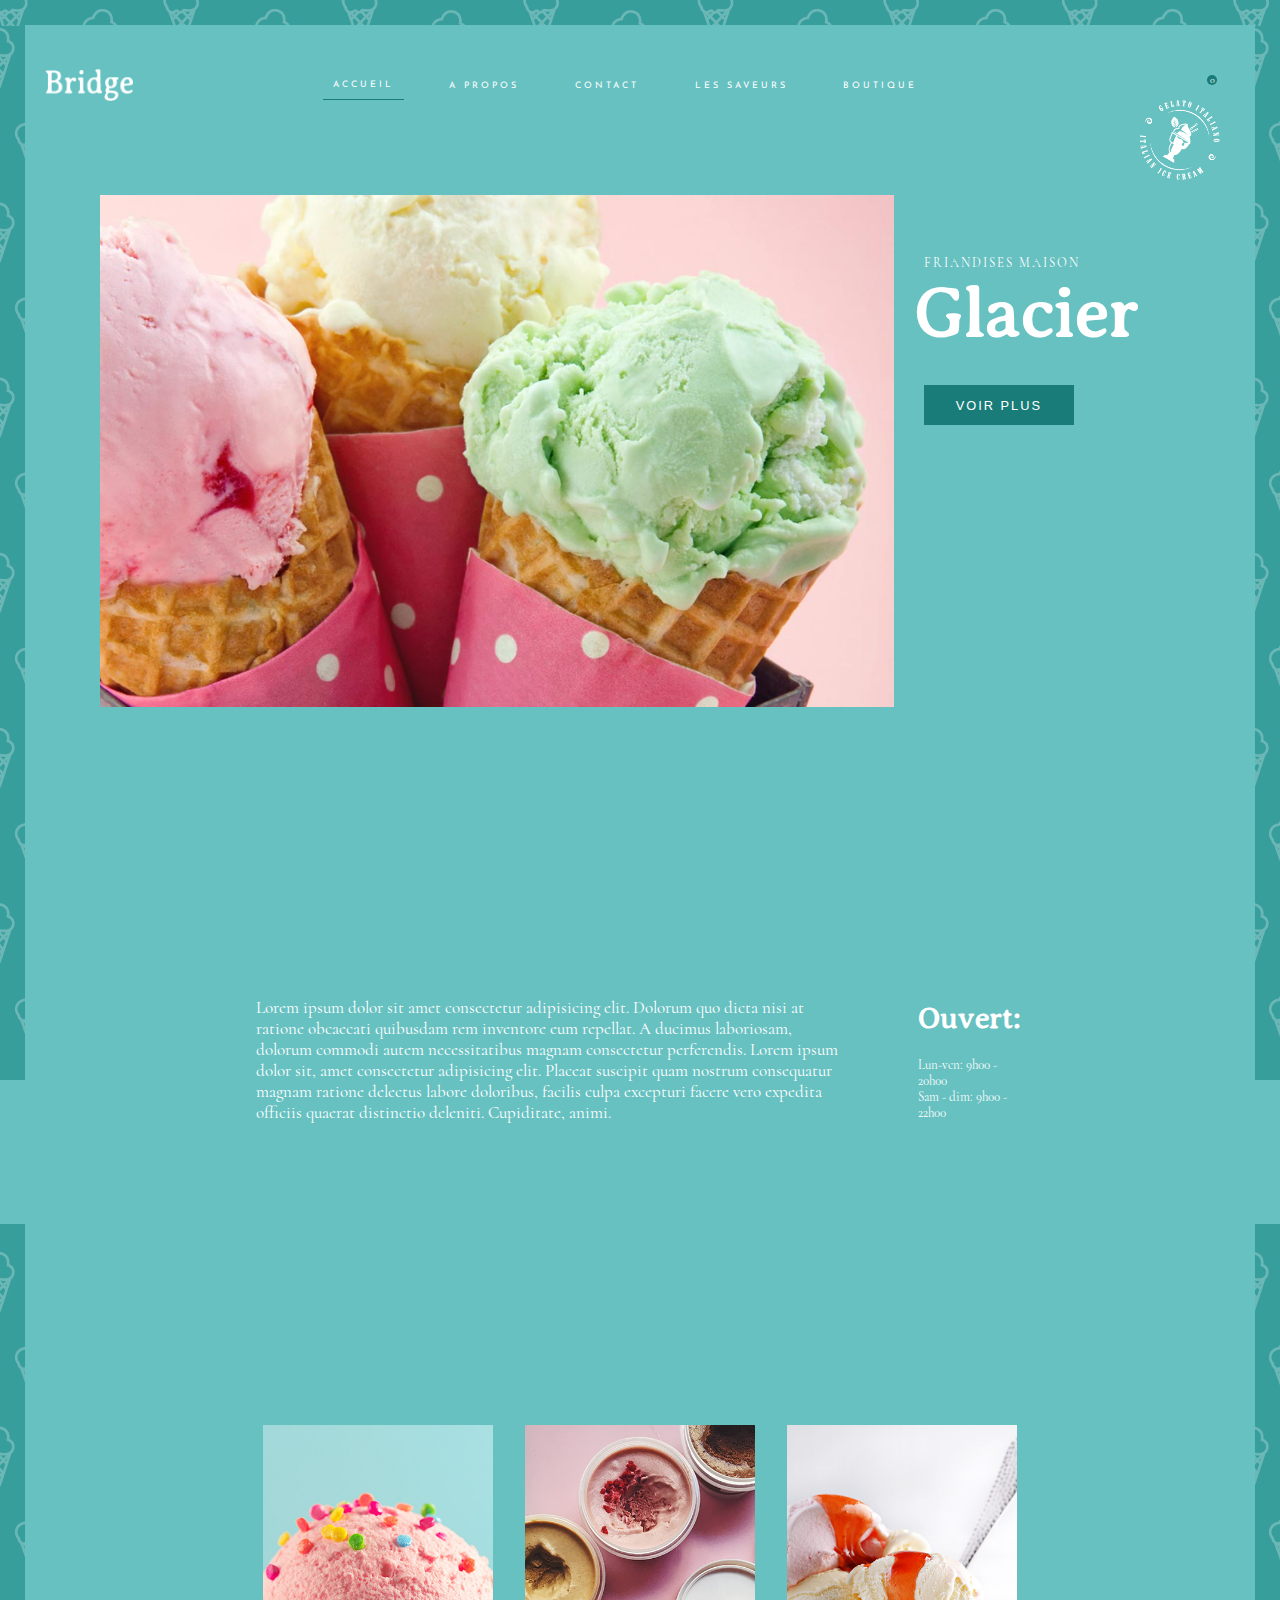
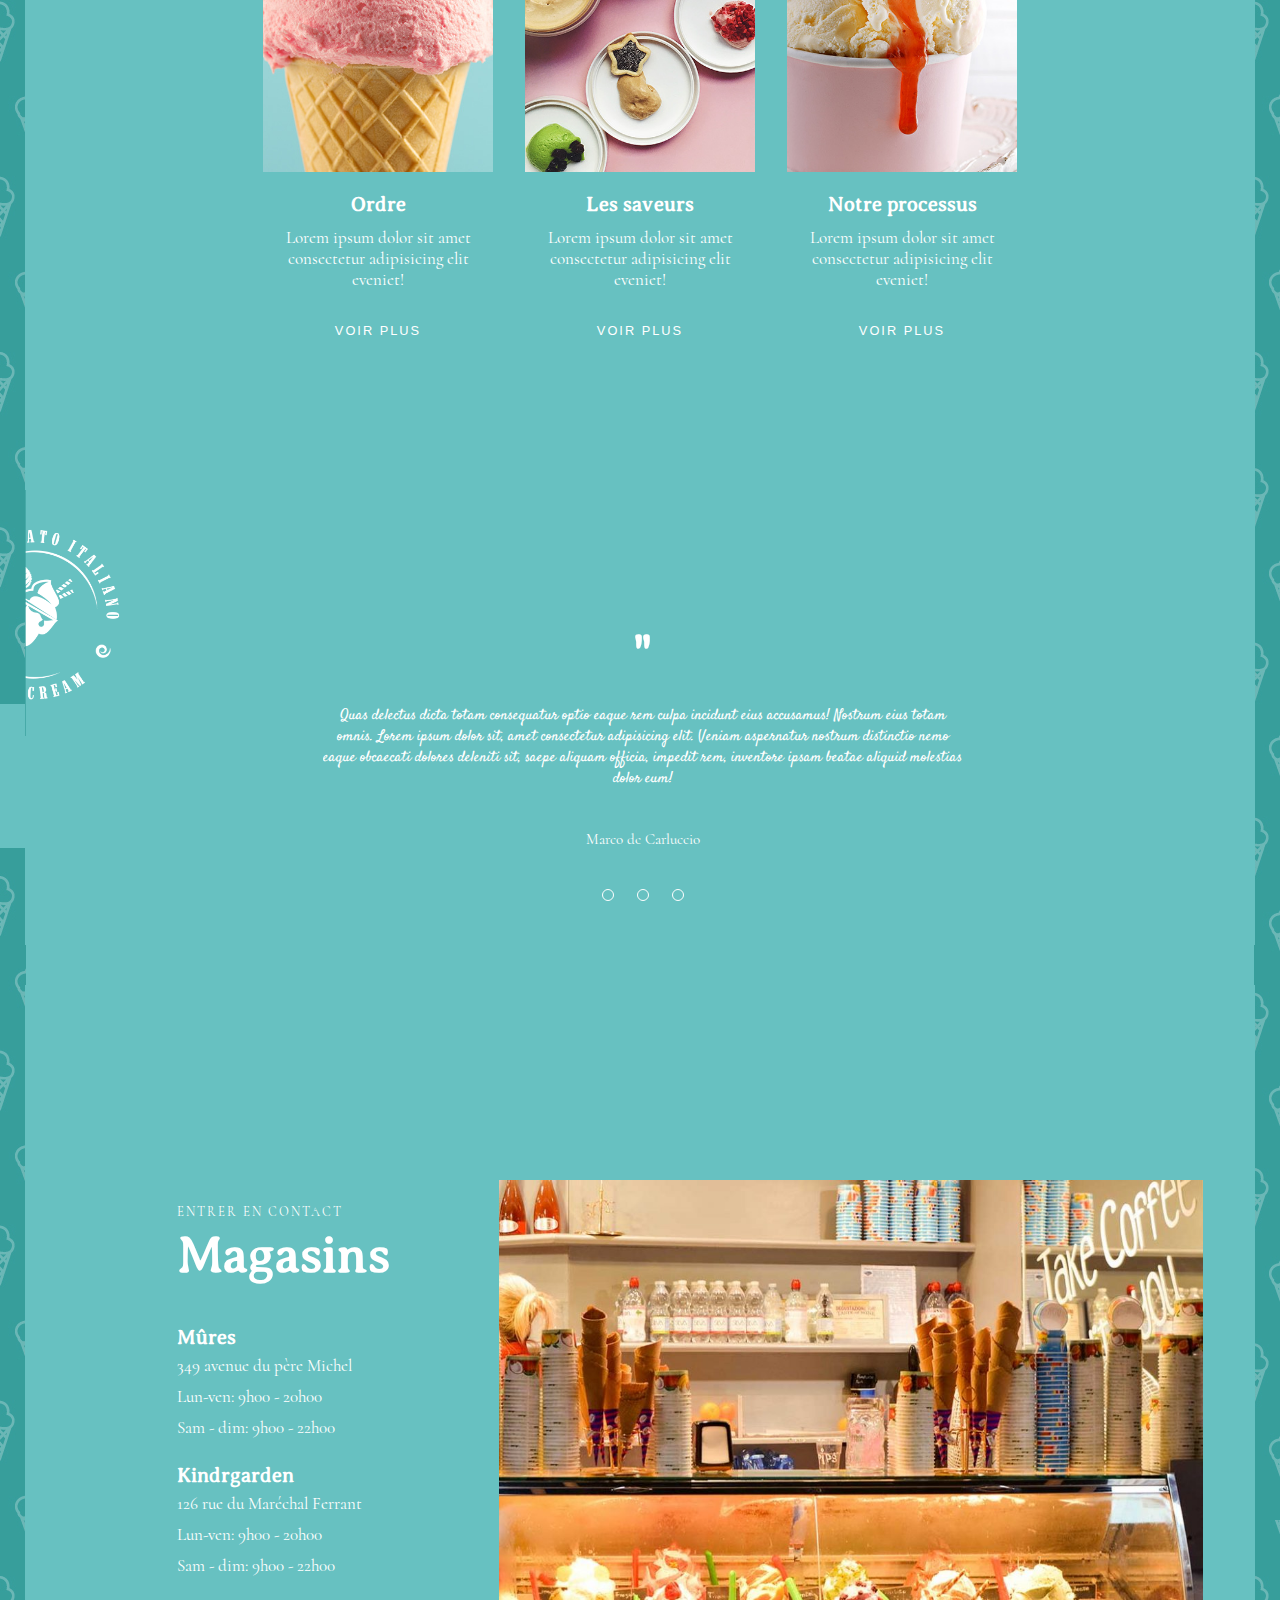
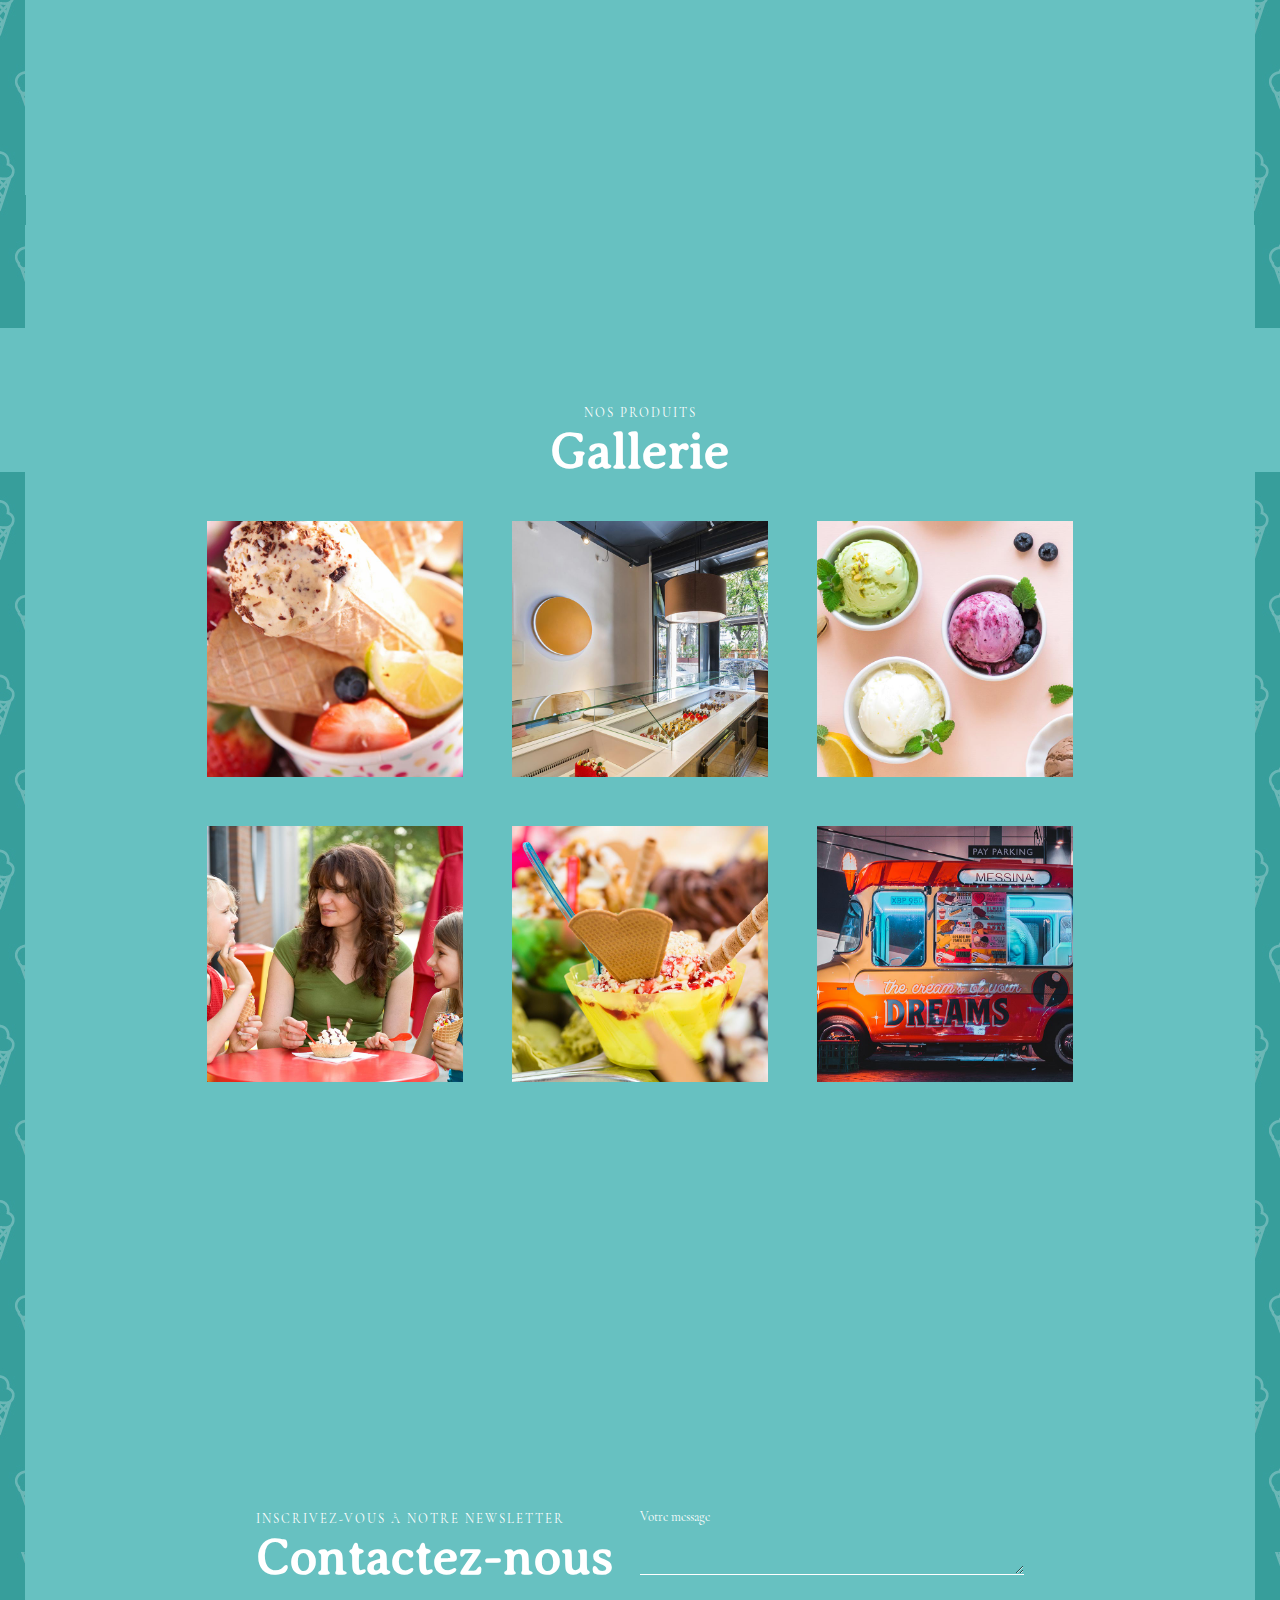
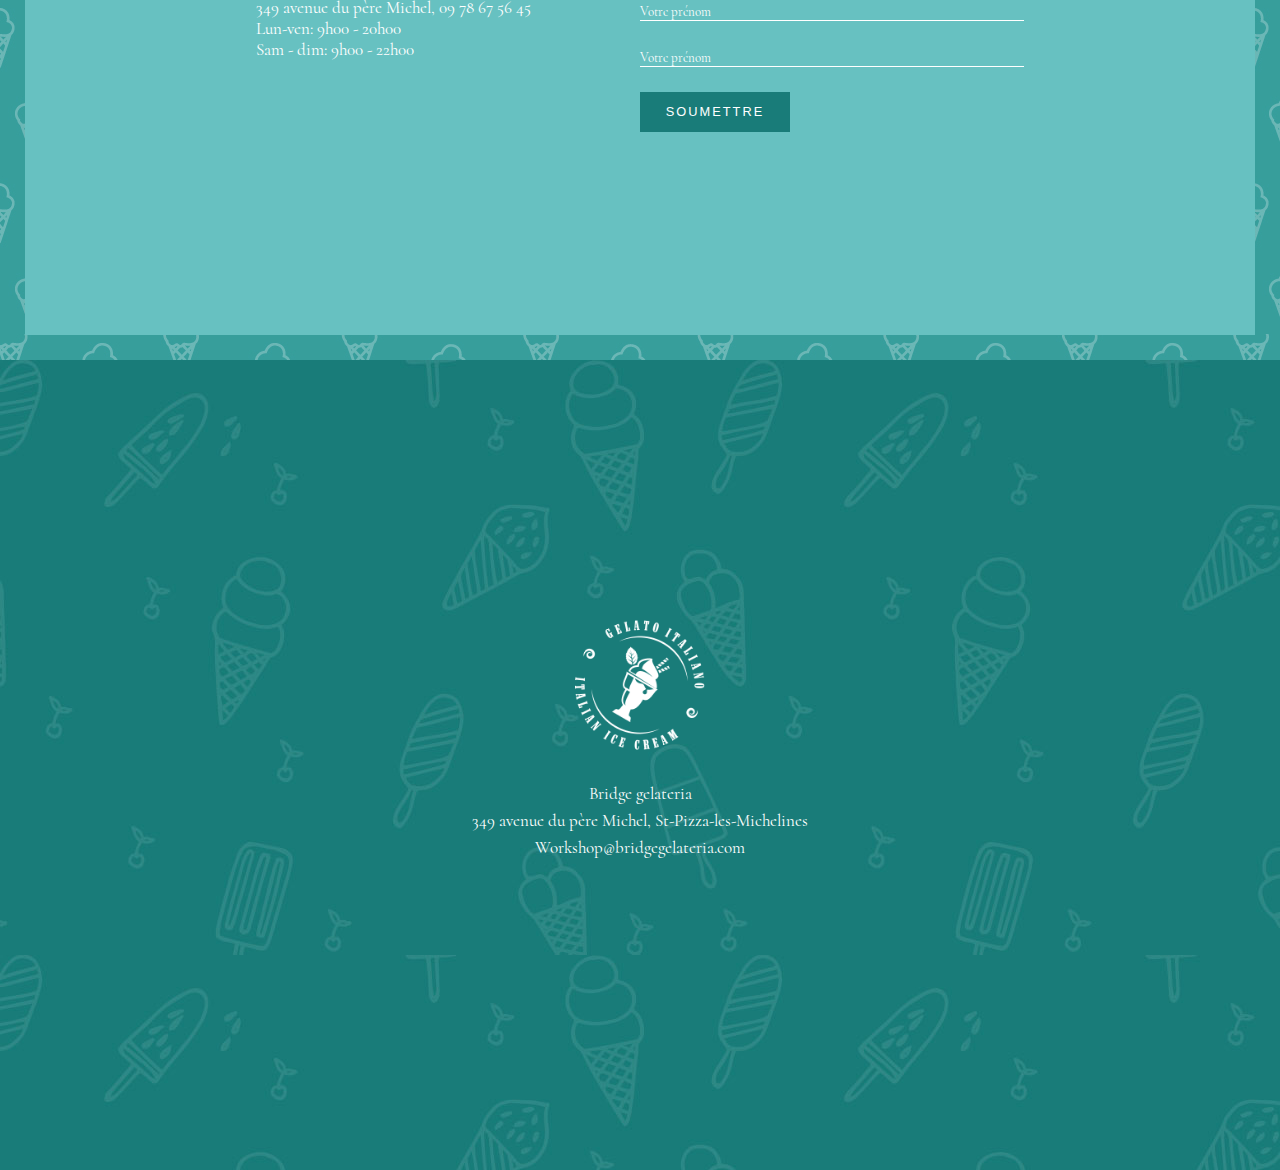
<file: IceCream e-commerce - HTML:CSS/index.html>
<!DOCTYPE html>
<html lang="en">
<head>
    <meta charset="UTF-8">
    <meta http-equiv="X-UA-Compatible" content="IE=edge">
    <meta name="viewport" content="width=device-width, initial-scale=1.0">
    <link rel="stylesheet" href="style.css">
    <link rel="stylesheet" href="https://cdnjs.cloudflare.com/ajax/libs/font-awesome/6.0.0-beta2/css/all.min.css" integrity="sha512-YWzhKL2whUzgiheMoBFwW8CKV4qpHQAEuvilg9FAn5VJUDwKZZxkJNuGM4XkWuk94WCrrwslk8yWNGmY1EduTA==" crossorigin="anonymous" referrerpolicy="no-referrer" />
    <title>Glacier - Accueil</title>
</head>
<body>
    <div class="container">


<!--================================ HEADER ====================================-->

        <section class="head" class="navigation">
            <nav class="firstNav soustitre">
                <img src="./images/logo.png" alt="logo">
                <ul class="mainnav">
                    <li ><a href="./index.html" class="currentLink">Accueil</a></li>
                    <li><a href="./apropos.html">A propos</a></li>
                    <li><a href="./contact.html">Contact</a></li>
                    <li><a href="./saveurs.html">Les saveurs</a></li>
                    <li><a href="./boutique.html">Boutique</a></li>
                </ul>
                <ul class="reseaux">
                    <li><a href="#"><i class="fab fa-facebook-f"></i></a></li>
                    <li><a href="#"><i class="fab fa-instagram"></i></a></li>
                    <li><a href="#"><i class="fab fa-twitter"></i></a></li>
                    <li><i class="fas fa-shopping-bag"></i></li>
                    <li><p class="zéro">0</p></li>
                </ul>
            </nav>
            <div class="mainheader" id="header">
                <img src="./images/slider-image-.jpg" alt="glaces slider 1" class="imgheader">
                <div class="sidetext">
                    <p class="soustitre">friandises maison</p>
                    <h1>Glacier</h1>
                    <form action="">
                        <input type="button" id="voirplus" name="voirplus" value="voir plus" class="soustitre">
                    </form>
                </div>
                <img src="./images/sidearea-image.png" alt="glace" class="side">
            </div>
        </section>

<!--================================ HORAIRES ====================================-->

        <section class="horaires">
            <div class="contenthoraires">
                <p>Lorem ipsum dolor sit amet consectetur adipisicing elit. Dolorum quo dicta nisi at ratione obcaecati quibusdam rem inventore eum repellat. A ducimus laboriosam, dolorum commodi autem necessitatibus magnam consectetur perferendis. Lorem ipsum dolor sit, amet consectetur adipisicing elit. Placeat suscipit quam nostrum consequatur magnam ratione delectus labore doloribus, facilis culpa excepturi facere vero expedita officiis quaerat distinctio deleniti. Cupiditate, animi.</p>
                <div class="ouvert">
                    <h3>Ouvert:</h3>
                    <p>Lun-ven: 9h00 - 20h00</p>
                    <p>Sam - dim: 9h00 - 22h00</p>
                </div>
            </div>
        </section>

<!--================================ CARTE ====================================-->

        <section class="carte">

            <section class="unservice">
                <img src="./images/home-image-1.jpg" alt="cornet">
                <h4>Ordre</h4>
                <p>Lorem ipsum dolor sit amet consectetur adipisicing elit eveniet!</p>
                <form action="">
                    <input type="button" id="seemore" name="seemore" class="soustitre" value="voir plus">
                </form>
            </section>

            <section class="unservice">
                <img src="./images/home-image-2.jpg" alt="home2">
                <h4>Les saveurs</h4>
                <p>Lorem ipsum dolor sit amet consectetur adipisicing elit eveniet!</p>
                <form action="">
                    <input type="button" id="seemore" name="seemore" value="voir plus" class="soustitre">
                </form>
            </section>

            <section class="unservice">
                <img src="./images/home-image-3.jpg" alt="home3">
                <h4>Notre processus</h4>
                <p>Lorem ipsum dolor sit amet consectetur adipisicing elit eveniet!</p>
                <form action="">
                    <input type="button" id="seemore" name="seemore" class="soustitre" value="voir plus">
                </form>
            </section>
        </section>

<!--================================ QUOTE ====================================-->


        <section class="quote">
            <img src="./images/testimonials-background-image.png" alt="">


            <section >

                <ul class="carousel">

                    <li class="carouselitem" id="slide1"> 
                        <div class="slide">
                            <h2>"</h2>
                            <div class="quotetext">
                                <p class="quotin">Quas delectus dicta totam consequatur optio eaque rem culpa incidunt eius accusamus! Nostrum eius totam omnis. Lorem ipsum dolor sit, amet consectetur adipisicing elit. Veniam aspernatur nostrum distinctio nemo eaque obcaecati dolores deleniti sit, saepe aliquam officia, impedit rem, inventore ipsam beatae aliquid molestias dolor eum!</p>
                                <p>Marco de Carluccio</p>
                            </div>
                        </div>
                    </li>
                    <li class="carouselitem" id="slide2">
                        <div class="slide">
                            <h2>"</h2>
                            <div class="quotetext">
                                <p class="quotin">Quas delectus dicta totam consequatur optio eaque rem culpa incidunt eius accusamus! Nostrum eius totam omnis. Lorem ipsum dolor sit, amet consectetur adipisicing elit. Veniam aspernatur nostrum distinctio nemo eaque obcaecati dolores deleniti sit, saepe aliquam officia, impedit rem, inventore ipsam beatae aliquid molestias dolor eum!</p>
                                <p>Lily Rose</p>
                            </div>
                        </div>
                    </li>
                    <li class="carouselitem" id="slide3">
                        <div class="slide">
                            <h2>"</h2>
                            <div class="quotetext">
                                <p class="quotin">Lorem ipsum dolor sit amet consectetur adipisicing elit. Fugiat aut corporis ullam necessitatibus neque. Rem pariatur laboriosam iure consequuntur est aliquid porro molestiae accusantium explicabo deleniti, quas odio fugiat perferendis?</p>
                                <p>Mamie Mado</p>
                            </div>
                        </div>
                    </li>

                </ul>

            </section>

            <nav>
                <ul>
                    <li><a href="#slide1"></a></li>
                    <li><a href="#slide2"></a></li>
                    <li><a href="#slide3"></a></li>
                </ul>
            </nav>
                
            
        </section>

<!--================================ MAGASINS ====================================-->


        <section class="stores">
            <div class="storeswidth">
            <div>
                <div>
                    <p class="soustitre">entrer en contact</p>
                    <h2>Magasins</h2>
                </div>
                <div>
                    <h4>Mûres</h4>
                    <p>349 avenue du père Michel</p>
                    <p>Lun-ven: 9h00 - 20h00</p>
                    <p>Sam - dim: 9h00 - 22h00</p>
                </div>
                <div>
                    <h4>Kindrgarden</h4>
                    <p>126 rue du Maréchal Ferrant</p>
                    <p>Lun-ven: 9h00 - 20h00</p>
                    <p>Sam - dim: 9h00 - 22h00</p>
                </div>
            </div>
            <img src="./images/home-image-4.jpg" alt="magasin">
        </div>
        </section>

<!--================================ GALLERIE ====================================-->


        <section class="gallerie">
            <div class="titres">
                <p class="soustitre">Nos produits</p>
                <h2>Gallerie</h2>
            </div>
            <div class="gridgallery">
                <img src="./images/instagram-7-1.jpg" alt="insta7" class="fuck">
                <img src="./images/instagram-6-1.jpg" alt="insta6">
                <img src="./images/instagram-4-1.jpg" alt="insta4">
                <img src="./images/instagram-3-1.jpg" alt="insta3">
                <img src="./images/instagram-2-1.jpg" alt="insta2">
                <img src="./images/instagram-1-1.jpg" alt="insta1">
            </div>
        </section>

<!--================================CONTACT ====================================-->

        <section class="contact">
            <div>
                <p class="soustitre">inscrivez-vous à notre newsletter</p>
                <h2>Contactez-nous</h2>
                <p>349 avenue du père Michel, 09 78 67 56 45</p>
                <p>Lun-ven: 9h00 - 20h00</p>
                <p>Sam - dim: 9h00 - 22h00</p>
                <nav>
                    <ul class="reseaux">
                        <li><a href="#"><i class="fab fa-facebook-f"></i></a></li>
                        <li><a href="#"><i class="fab fa-instagram"></i></a></li>
                        <li><a href="#"><i class="fab fa-twitter"></i></a></li>
                    </ul>
                </nav>
            </div>
            <form method="POST">
                    <label for="message">Votre message</label>
                    <textarea name="message" id="message" cols="10" rows="2" value=></textarea>
                <div>
                    <label for="prenom">Votre prénom</label>
                    <input type="text" name="prenom" name="prenom" value="">
                </div>
                <div>
                    <label for="mail">Votre prénom</label>
                    <input type="email" name="mail" name="mail" value="">
                </div>
                <input type="submit" name="soumettre" id="soumettre" value="soumettre" class="soustitre">
            </form>
        </section>


    </div>

<!--================================ FOOTER ====================================-->

    <footer>
        <img src="./images/sidearea-image.png" alt="glace">
        <div>
            <p>Bridge gelateria</p>
            <p>349 avenue du père Michel, St-Pizza-les-Michelines</p>
            <p>Workshop@bridgegelateria.com</p>
        </div>
        <nav>
            <ul class="reseaux">
            <li><a href="#"><i class="fab fa-facebook-f"></i></a></li>
            <li><a href="#"><i class="fab fa-instagram"></i></a></li>
            <li><a href="#"><i class="fab fa-twitter"></i></a></li>
            </ul>
        </nav>
    </footer>
</body>
</html>
</file>
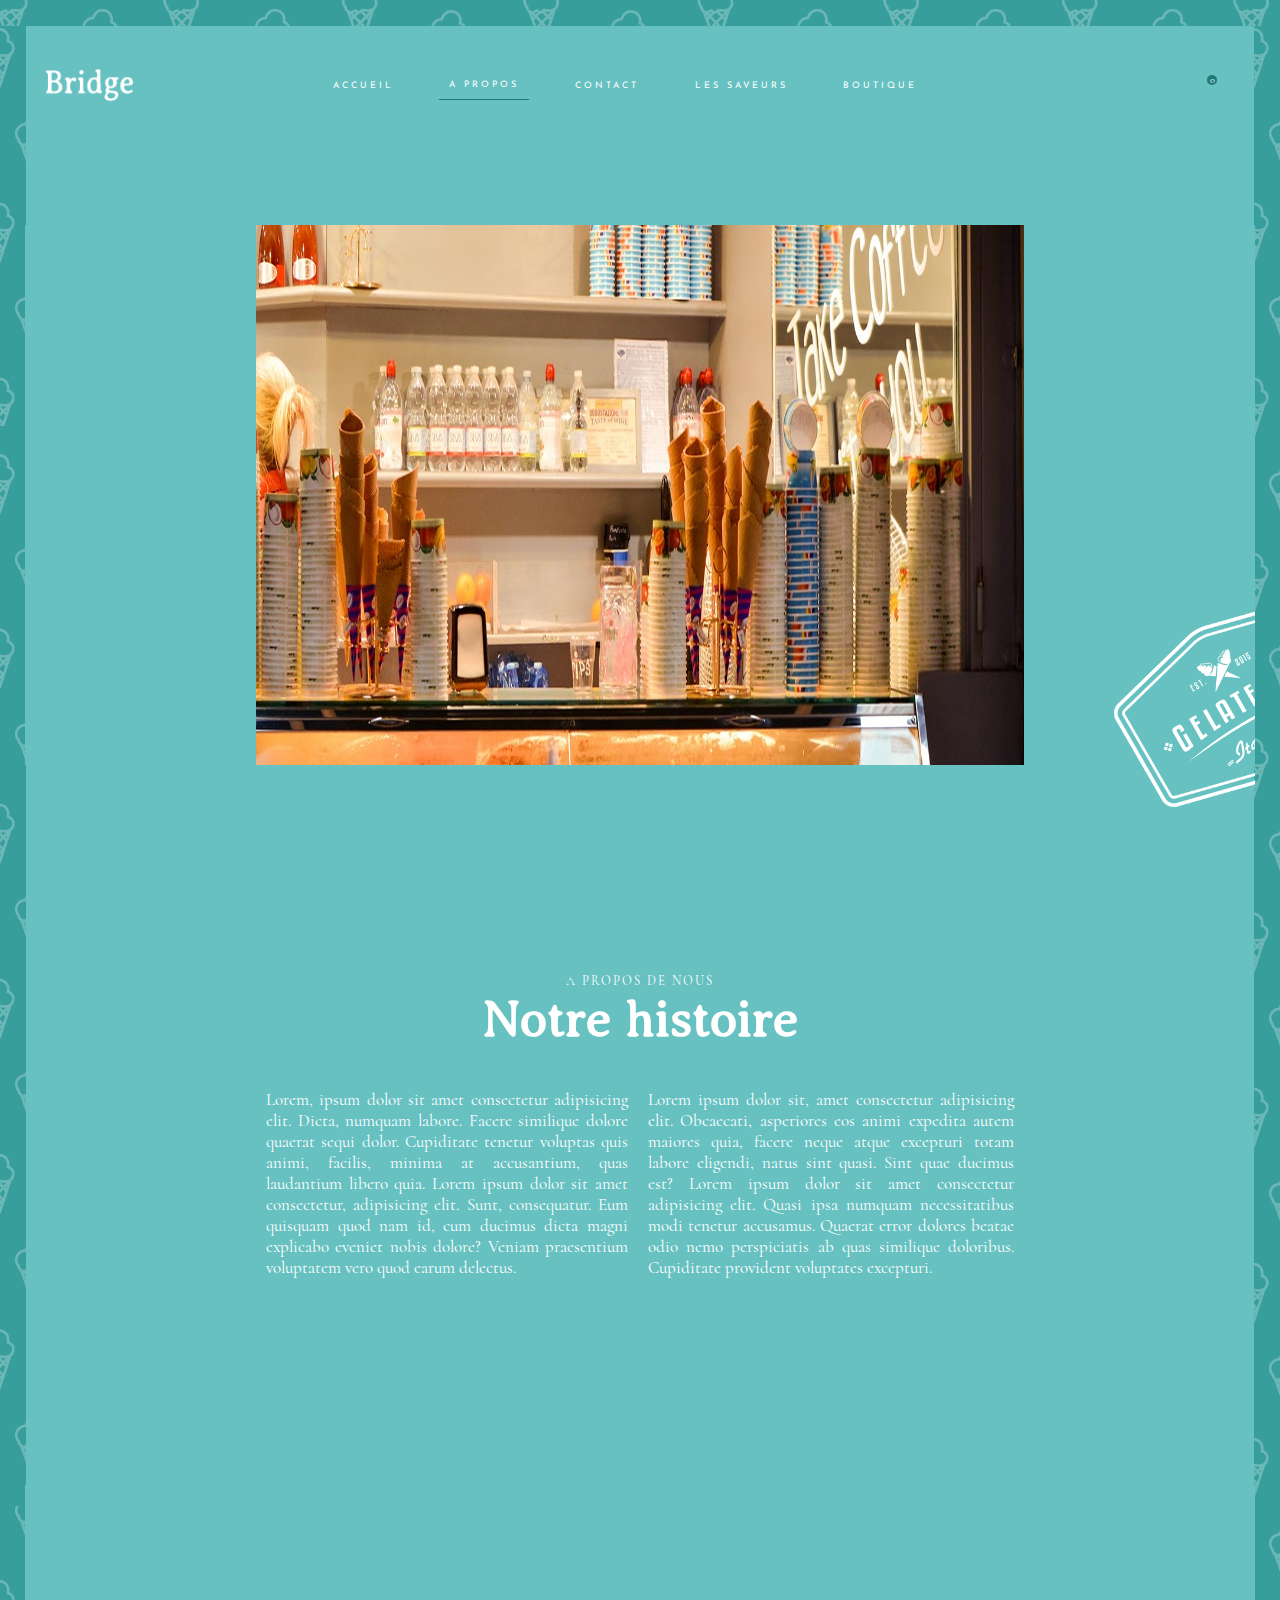
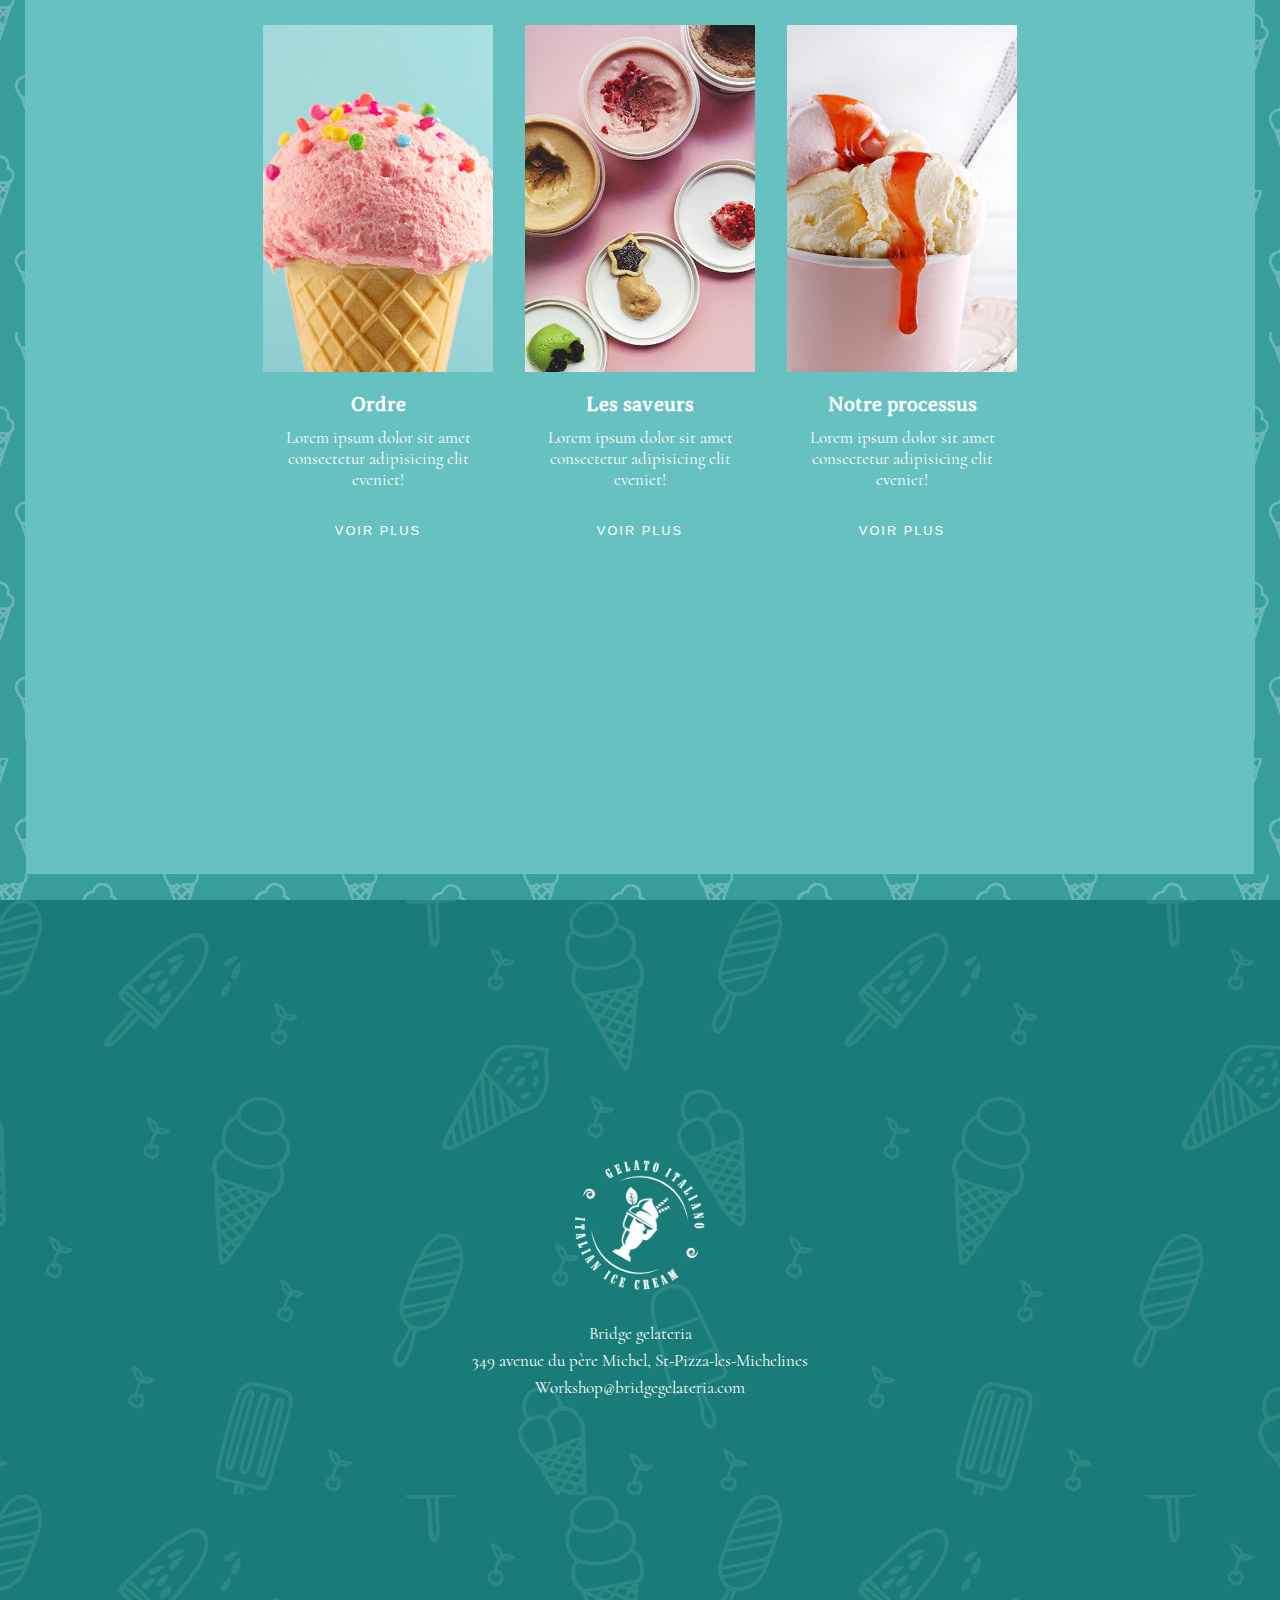
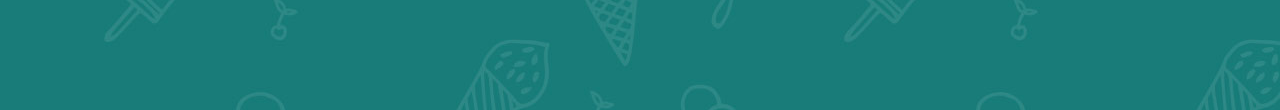
<file: IceCream e-commerce - HTML:CSS/apropos.html>
<!DOCTYPE html>
<html lang="en">
<head>
    <meta charset="UTF-8">
    <meta http-equiv="X-UA-Compatible" content="IE=edge">
    <meta name="viewport" content="width=device-width, initial-scale=1.0">
    <link rel="stylesheet" href="style.css">
    <link rel="stylesheet" href="https://cdnjs.cloudflare.com/ajax/libs/font-awesome/6.0.0-beta2/css/all.min.css" integrity="sha512-YWzhKL2whUzgiheMoBFwW8CKV4qpHQAEuvilg9FAn5VJUDwKZZxkJNuGM4XkWuk94WCrrwslk8yWNGmY1EduTA==" crossorigin="anonymous" referrerpolicy="no-referrer" />
    <title>Glacier - À propos</title>
</head>


<body>

    <div class="container">

        <header>
            <nav class="firstNav soustitre">
                <img src="./images/logo.png" alt="logo">
                <ul class="mainnav">
                    <li ><a href="./index.html">Accueil</a></li>
                    <li class="currentLink"><a href="./apropos.html">A propos</a></li>
                    <li ><a href="./contact.html">Contact</a></li>
                    <li><a href="./saveurs.html">Les saveurs</a></li>
                    <li><a href="./boutique.html">Boutique</a></li>
                </ul>
                <ul class="reseaux">
                    <li><a href="#"><i class="fab fa-facebook-f"></i></a></li>
                    <li><a href="#"><i class="fab fa-instagram"></i></a></li>
                    <li><a href="#"><i class="fab fa-twitter"></i></a></li>
                    <li><i class="fas fa-shopping-bag"></i></li>
                    <li><p class="zéro">0</p></li>
                </ul>
            </nav>
        </header>

        <section class="map">
            <img src="./images/about-image-1.jpg" alt="title image" class="">
            
        </section>

        <img src="./images/about-us-background-iamge-2.png" alt="dise img" class="imgsidinabout">


        <section class="notrehistoire">
            <p class="soustitre">A propos de nous</p>
            <h2>Notre histoire</h2>
            <div class="history">
                <div>
                    <p>Lorem, ipsum dolor sit amet consectetur adipisicing elit. Dicta, numquam labore. Facere similique dolore quaerat sequi dolor. Cupiditate tenetur voluptas quis animi, facilis, minima at accusantium, quas laudantium libero quia. Lorem ipsum dolor sit amet consectetur, adipisicing elit. Sunt, consequatur. Eum quisquam quod nam id, cum ducimus dicta magni explicabo eveniet nobis dolore? Veniam praesentium voluptatem vero quod earum delectus.</p>
                </div>
                <div>
                    <p>Lorem ipsum dolor sit, amet consectetur adipisicing elit. Obcaecati, asperiores eos animi expedita autem maiores quia, facere neque atque excepturi totam labore eligendi, natus sint quasi. Sint quae ducimus est? Lorem ipsum dolor sit amet consectetur adipisicing elit. Quasi ipsa numquam necessitatibus modi tenetur accusamus. Quaerat error dolores beatae odio nemo perspiciatis ab quas similique doloribus. Cupiditate provident voluptates excepturi.</p>
                </div>
            </div>
        </section>

        <section class="carte">

            <section class="unservice">
                <img src="./images/home-image-1.jpg" alt="cornet">
                <h4>Ordre</h4>
                <p>Lorem ipsum dolor sit amet consectetur adipisicing elit eveniet!</p>
                <form action="">
                    <input type="button" id="seemore" name="seemore" class="soustitre" value="voir plus">
                </form>
            </section>

            <section class="unservice">
                <img src="./images/home-image-2.jpg" alt="home2">
                <h4>Les saveurs</h4>
                <p>Lorem ipsum dolor sit amet consectetur adipisicing elit eveniet!</p>
                <form action="">
                    <input type="button" id="seemore" name="seemore" value="voir plus" class="soustitre">
                </form>
            </section>

            <section class="unservice">
                <img src="./images/home-image-3.jpg" alt="home3">
                <h4>Notre processus</h4>
                <p>Lorem ipsum dolor sit amet consectetur adipisicing elit eveniet!</p>
                <form action="">
                    <input type="button" id="seemore" name="seemore" class="soustitre" value="voir plus">
                </form>
            </section>
        </section>

        <div class="space">
        </div>


        </div>

        <footer>
            <img src="./images/sidearea-image.png" alt="glace">
            <div>
                <p>Bridge gelateria</p>
                <p>349 avenue du père Michel, St-Pizza-les-Michelines</p>
                <p>Workshop@bridgegelateria.com</p>
            </div>
            <nav>
                <ul class="reseaux">
                <li><a href="#"><i class="fab fa-facebook-f"></i></a></li>
                <li><a href="#"><i class="fab fa-instagram"></i></a></li>
                <li><a href="#"><i class="fab fa-twitter"></i></a></li>
                </ul>
            </nav>
        </footer>
</body>
</html>
</file>
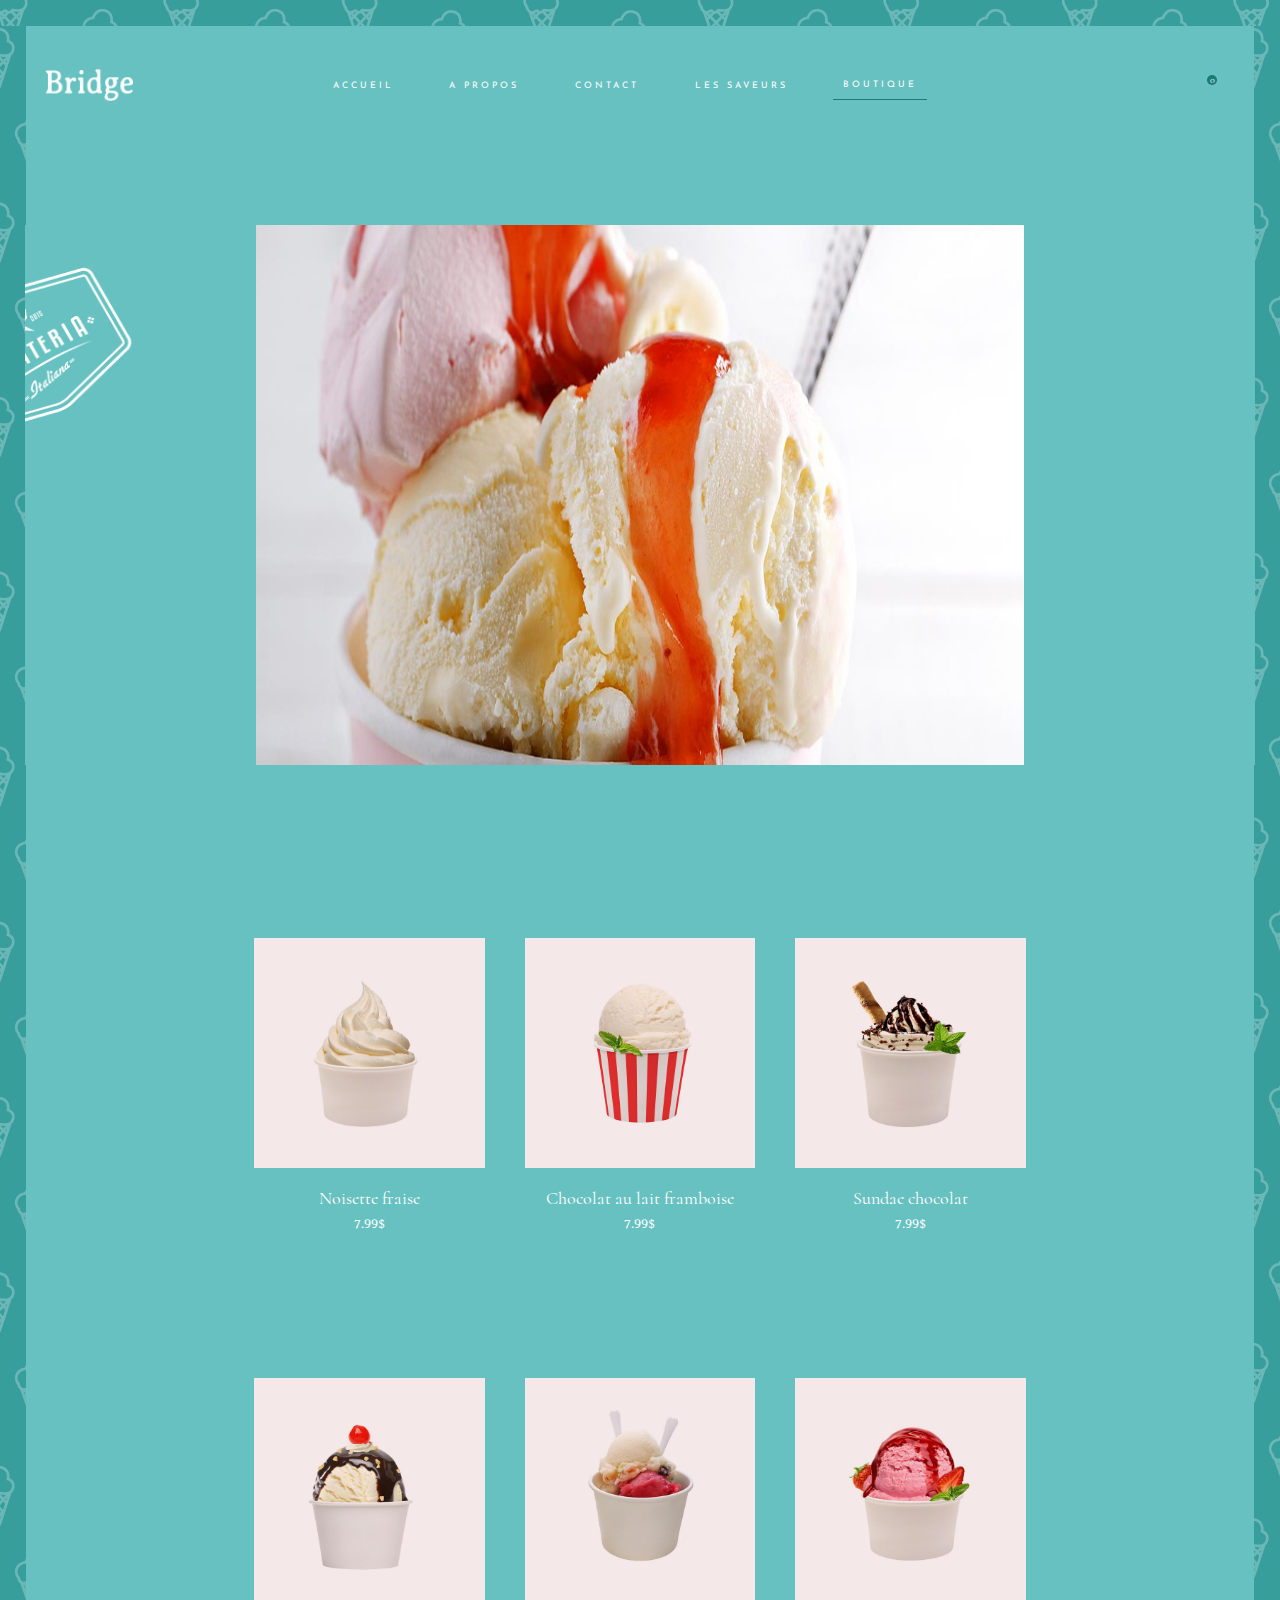
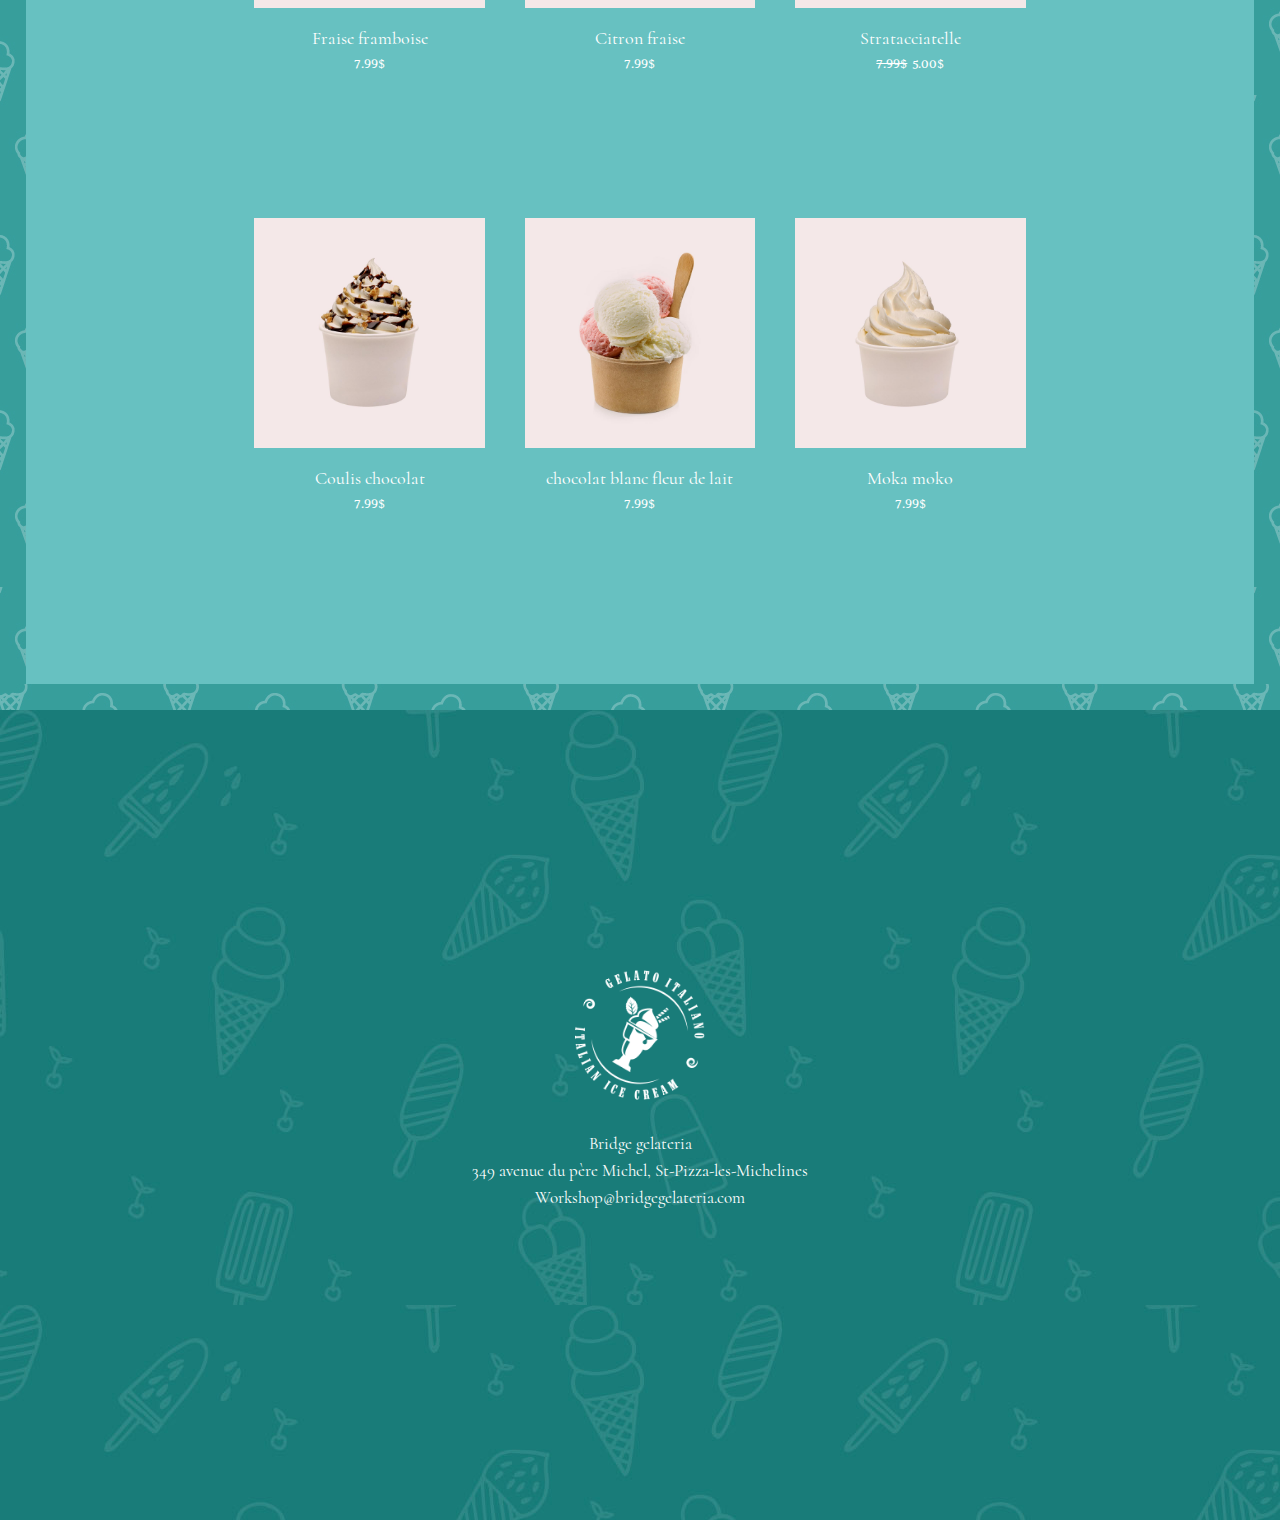
<file: IceCream e-commerce - HTML:CSS/boutique.html>
<!DOCTYPE html>
<html lang="en">

<head>
    <meta charset="UTF-8">
    <meta http-equiv="X-UA-Compatible" content="IE=edge">
    <meta name="viewport" content="width=device-width, initial-scale=1.0">
    <link rel="stylesheet" href="style.css">
    <link rel="stylesheet" href="https://cdnjs.cloudflare.com/ajax/libs/font-awesome/6.0.0-beta2/css/all.min.css" integrity="sha512-YWzhKL2whUzgiheMoBFwW8CKV4qpHQAEuvilg9FAn5VJUDwKZZxkJNuGM4XkWuk94WCrrwslk8yWNGmY1EduTA==" crossorigin="anonymous" referrerpolicy="no-referrer"
    />
    <title>Glacier - Boutique</title>
</head>


<body>

    <div class="container">

        <header>
            <nav class="firstNav soustitre">
                <img src="./images/logo.png" alt="logo">
                <ul class="mainnav">
                    <li><a href="./index.html">Accueil</a></li>
                    <li><a href="./apropos.html">A propos</a></li>
                    <li><a href="./contact.html">Contact</a></li>
                    <li><a href="./saveurs.html">Les saveurs</a></li>
                    <li class="currentLink"><a href="./boutique.html">Boutique</a></li>
                </ul>
                <ul class="reseaux">
                    <li><a href="#"><i class="fab fa-facebook-f"></i></a></li>
                    <li><a href="#"><i class="fab fa-instagram"></i></a></li>
                    <li><a href="#"><i class="fab fa-twitter"></i></a></li>
                    <li><i class="fas fa-shopping-bag"></i></li>
                    <li>
                        <p class="zéro">0</p>
                    </li>
                </ul>
            </nav>
        </header>

        <section class="map">
            <img src="./images/shop-title-image.jpg" alt="title image" class="zindex1">
        </section>


        <img src="./images/shop-background-image (1).png" alt="dise img" id="imgsidin">

        <section class="gridshop">

            <div>
                <img src="./images/shop-image-1.jpg" alt="shopimg">
                <p>Noisette fraise</p>
                <small>7.99$</small>
            </div>
            <div>
                <img src="./images/shop-image-2.jpg" alt="shopimg">
                <p>Chocolat au lait framboise</p>
                <small>7.99$</small>
            </div>
            <div>
                <img src="./images/shop-image-3.jpg" alt="shopimg">
                <p>Sundae chocolat</p>
                <small>7.99$</small>
            </div>
            <div>
                <img src="./images/shop-image-4.jpg" alt="shopimg">
                <p>Fraise framboise</p>
                <small>7.99$</small>
            </div>
            <div>
                <img src="./images/shop-image-5.jpg" alt="shopimg">
                <p>Citron fraise</p>
                <small>7.99$</small>
            </div>
            <div>
                <img src="./images/shop-image-6.jpg" alt="shopimg">
                <p>Stratacciatelle</p>
                <small><span>7.99$</span>5.00$</small>
            </div>
            <div>
                <img src="./images/shop-image-7.jpg" alt="shopimg">
                <p>Coulis chocolat</p>
                <small>7.99$</small>
            </div>
            <div>
                <img src="./images/shop-image-8.jpg" alt="shopimg">
                <p>chocolat blanc fleur de lait</p>
                <small>7.99$</small>
            </div>
            <div>
                <img src="./images/shop-image-1.jpg" alt="shopimg">
                <p>Moka moko</p>
                <small>7.99$</small>
            </div>

        </section>

    </div>

    <footer>
        <img src="./images/sidearea-image.png" alt="glace">
        <div>
            <p>Bridge gelateria</p>
            <p>349 avenue du père Michel, St-Pizza-les-Michelines</p>
            <p>Workshop@bridgegelateria.com</p>
        </div>
        <nav>
            <ul class="reseaux">
                <li><a href="#"><i class="fab fa-facebook-f"></i></a></li>
                <li><a href="#"><i class="fab fa-instagram"></i></a></li>
                <li><a href="#"><i class="fab fa-twitter"></i></a></li>
            </ul>
        </nav>
    </footer>

</body>

</html>
</file>
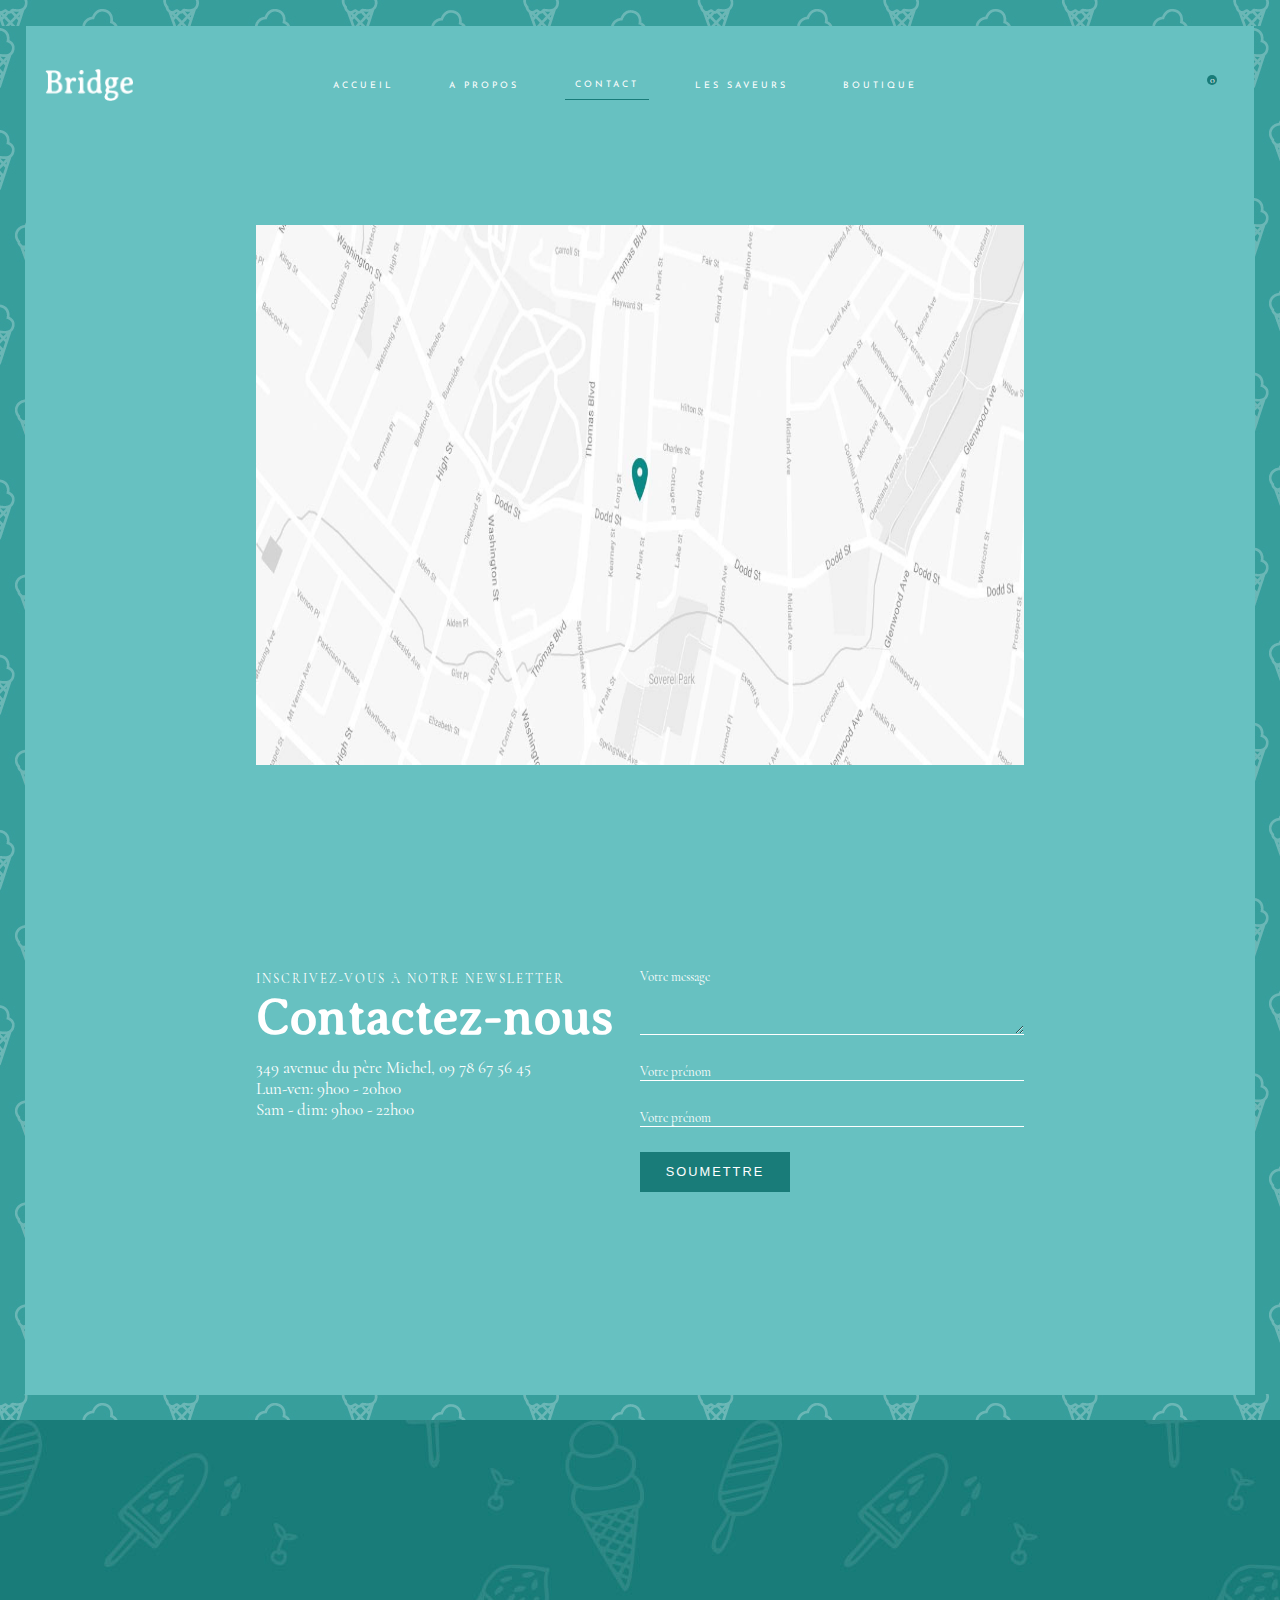
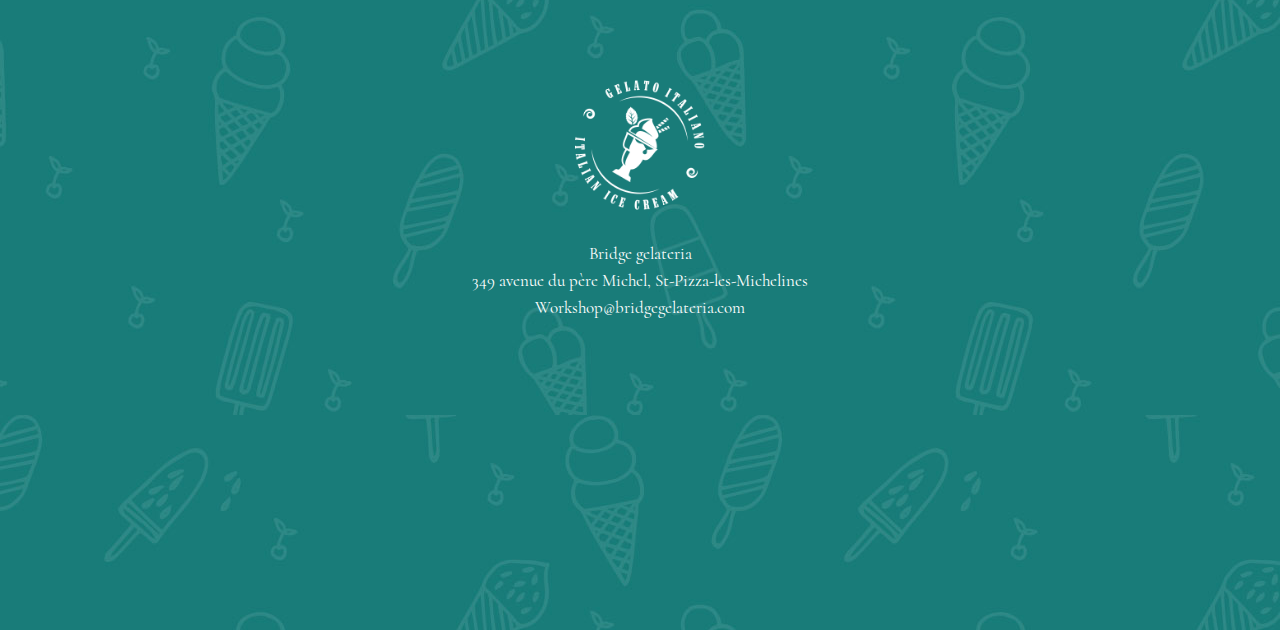
<file: IceCream e-commerce - HTML:CSS/contact.html>
<!DOCTYPE html>
<html lang="en">
<head>
    <meta charset="UTF-8">
    <meta http-equiv="X-UA-Compatible" content="IE=edge">
    <meta name="viewport" content="width=device-width, initial-scale=1.0">
    <link rel="stylesheet" href="style.css">
    <link rel="stylesheet" href="https://cdnjs.cloudflare.com/ajax/libs/font-awesome/6.0.0-beta2/css/all.min.css" integrity="sha512-YWzhKL2whUzgiheMoBFwW8CKV4qpHQAEuvilg9FAn5VJUDwKZZxkJNuGM4XkWuk94WCrrwslk8yWNGmY1EduTA==" crossorigin="anonymous" referrerpolicy="no-referrer" />
    <title>Glacier - Contact</title>
</head>
<body>


    <div class="container">

<!--================================ HEADER ====================================-->

    <header>
        <nav class="firstNav soustitre">
            <img src="./images/logo.png" alt="logo">
            <ul class="mainnav">
                <li ><a href="./index.html">Accueil</a></li>
                <li><a href="./apropos.html">A propos</a></li>
                <li class="currentLink"><a href="./contact.html">Contact</a></li>
                <li><a href="./saveurs.html">Les saveurs</a></li>
                <li><a href="./boutique.html">Boutique</a></li>
            </ul>
            <ul class="reseaux">
                <li><a href="#"><i class="fab fa-facebook-f"></i></a></li>
                <li><a href="#"><i class="fab fa-instagram"></i></a></li>
                <li><a href="#"><i class="fab fa-twitter"></i></a></li>
                <li><i class="fas fa-shopping-bag"></i></li>
                <li><p class="zéro">0</p></li>
            </ul>
        </nav>
    </header>

<!--================================ MAP ====================================-->

    <section class="map">
        <img src="./images/map.jpg" alt="">
    </section>

    <!--================================CONTACT ====================================-->

    <section class="contact">
        <div>
            <p class="soustitre">inscrivez-vous à notre newsletter</p>
            <h2>Contactez-nous</h2>
            <p>349 avenue du père Michel, 09 78 67 56 45</p>
            <p>Lun-ven: 9h00 - 20h00</p>
            <p>Sam - dim: 9h00 - 22h00</p>
            <nav>
                <ul class="reseaux">
                    <li><a href="#"><i class="fab fa-facebook-f"></i></a></li>
                    <li><a href="#"><i class="fab fa-instagram"></i></a></li>
                    <li><a href="#"><i class="fab fa-twitter"></i></a></li>
                </ul>
            </nav>
        </div>
        <form method="POST">
                <label for="message">Votre message</label>
                <textarea name="message" id="message" cols="10" rows="2" value=></textarea>
            <div>
                <label for="prenom">Votre prénom</label>
                <input type="text" name="prenom" name="prenom" value="">
            </div>
            <div>
                <label for="mail">Votre prénom</label>
                <input type="email" name="mail" name="mail" value="">
            </div>
            <input type="submit" name="soumettre" id="soumettre" value="soumettre" class="soustitre">
        </form>
    </section>



    </div>

<!--================================ FOOTER ====================================-->
    <footer>
        <img src="./images/sidearea-image.png" alt="glace">
        <div>
            <p>Bridge gelateria</p>
            <p>349 avenue du père Michel, St-Pizza-les-Michelines</p>
            <p>Workshop@bridgegelateria.com</p>
        </div>
        <nav>
            <ul class="reseaux">
            <li><a href="#"><i class="fab fa-facebook-f"></i></a></li>
            <li><a href="#"><i class="fab fa-instagram"></i></a></li>
            <li><a href="#"><i class="fab fa-twitter"></i></a></li>
            </ul>
        </nav>
    </footer>
</body>
</html>
</file>
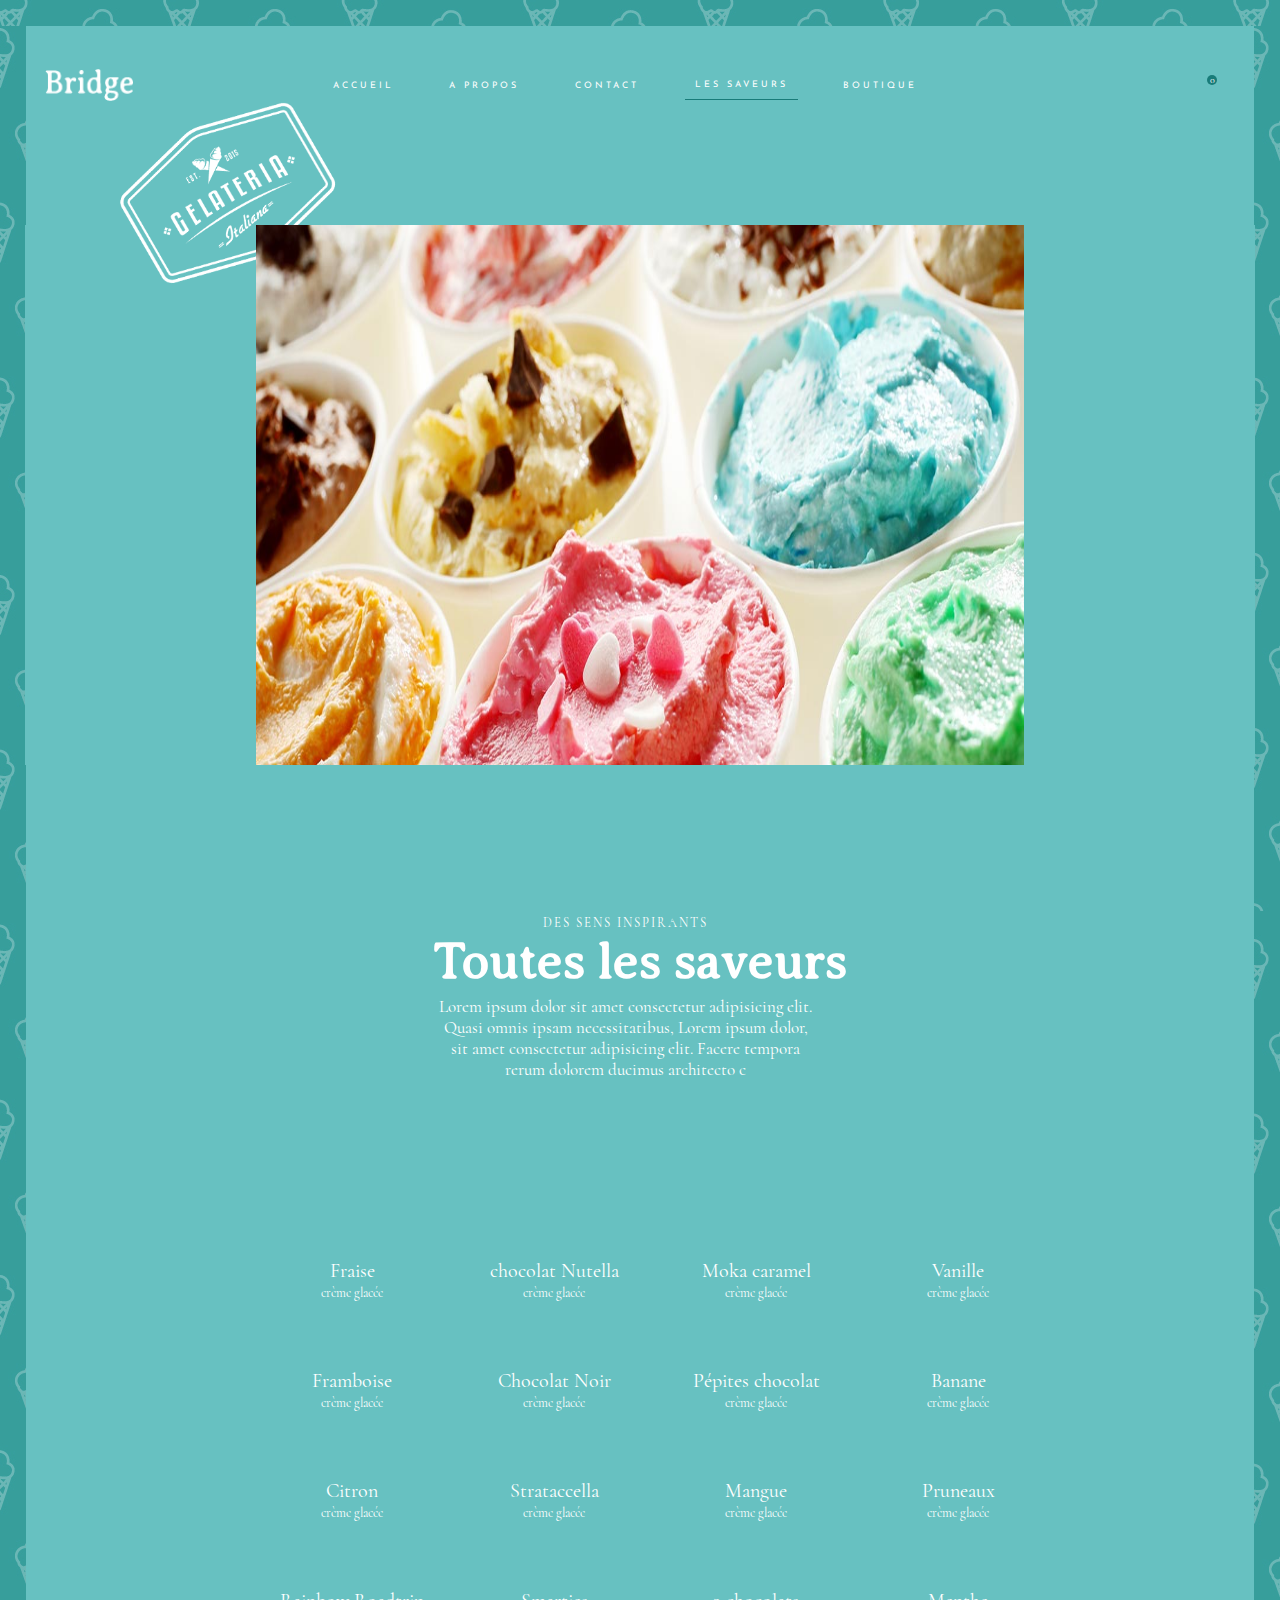
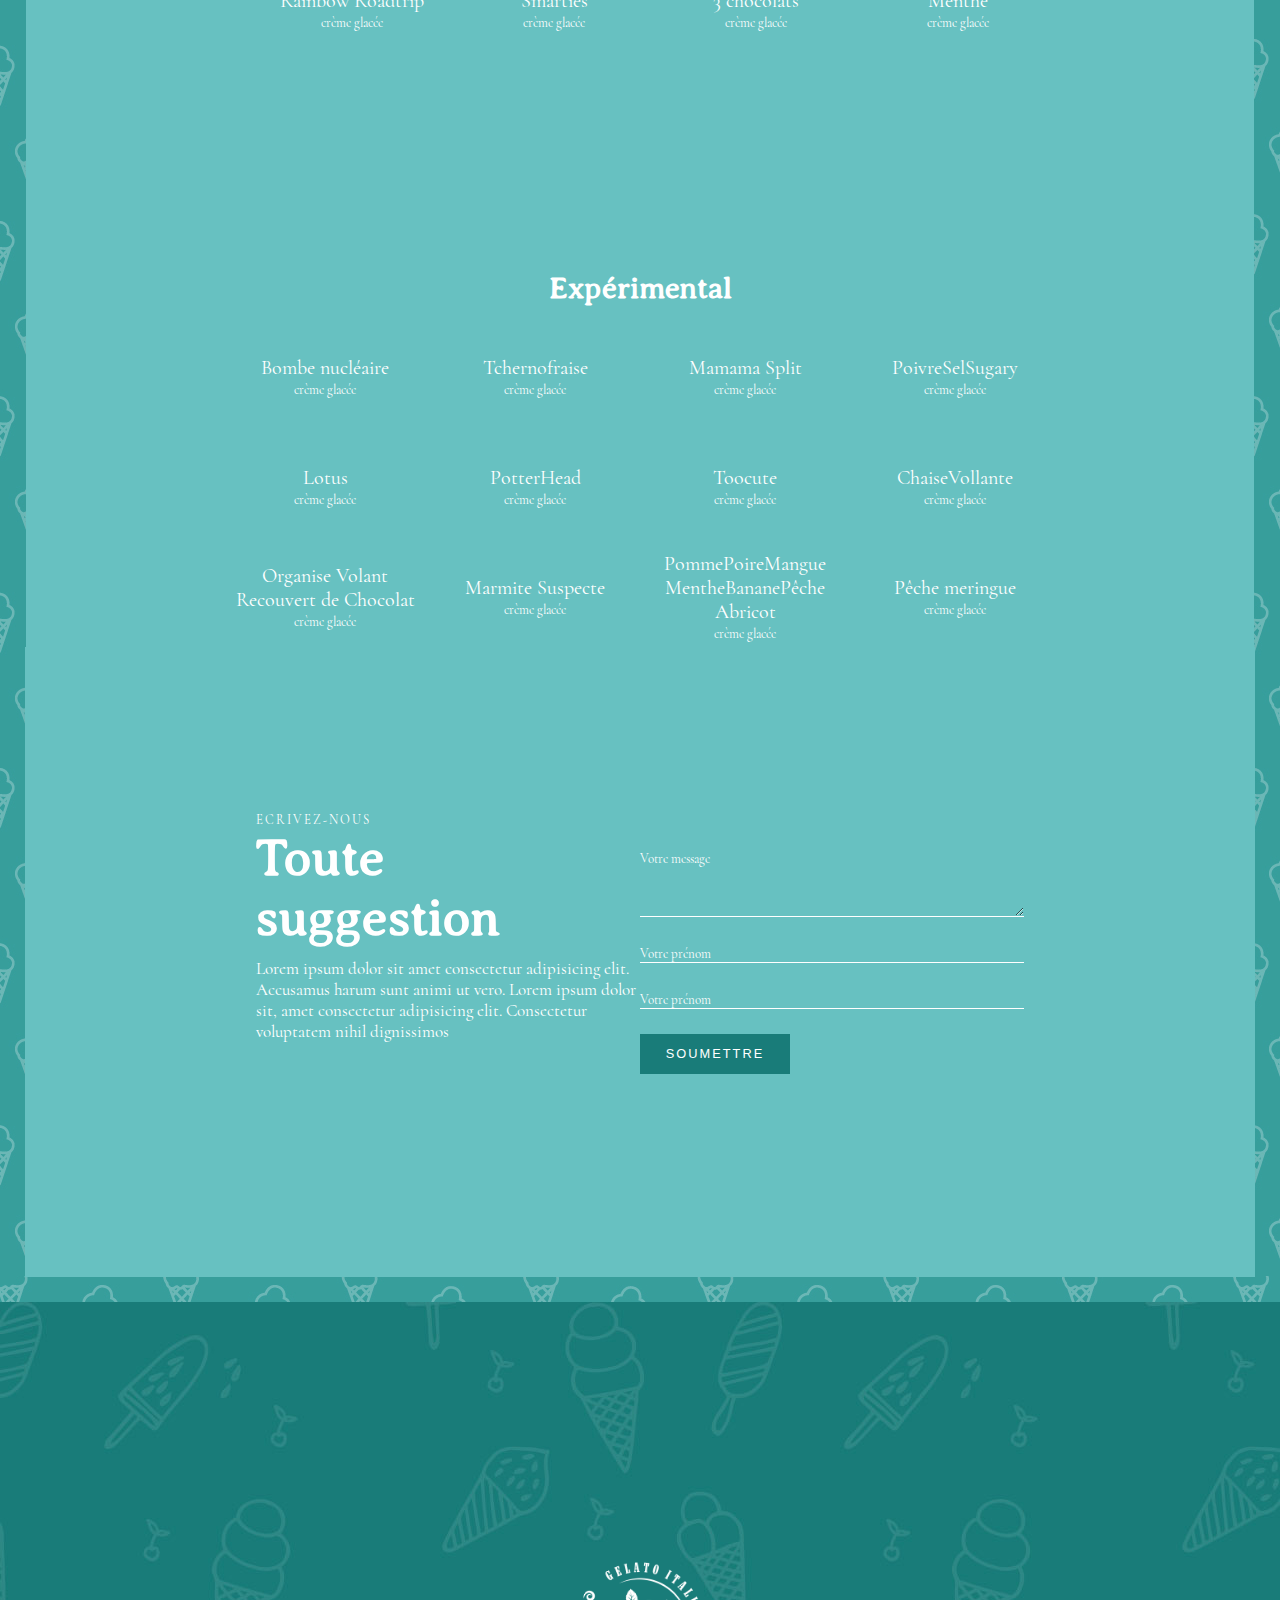
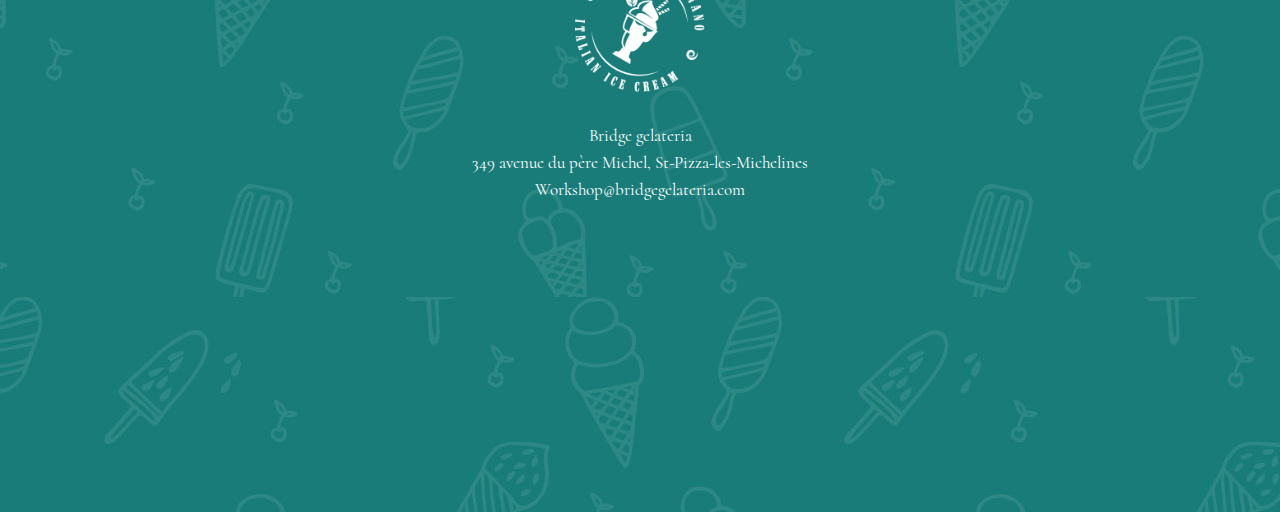
<file: IceCream e-commerce - HTML:CSS/saveurs.html>
<!DOCTYPE html>
<html lang="en">
<head>
    <meta charset="UTF-8">
    <meta http-equiv="X-UA-Compatible" content="IE=edge">
    <meta name="viewport" content="width=device-width, initial-scale=1.0">
    <link rel="stylesheet" href="style.css">
    <link rel="stylesheet" href="https://cdnjs.cloudflare.com/ajax/libs/font-awesome/6.0.0-beta2/css/all.min.css" integrity="sha512-YWzhKL2whUzgiheMoBFwW8CKV4qpHQAEuvilg9FAn5VJUDwKZZxkJNuGM4XkWuk94WCrrwslk8yWNGmY1EduTA==" crossorigin="anonymous" referrerpolicy="no-referrer" />
    <title>Glacier - Les Saveurs</title>
</head>
<body>

    <div class="container">


        <header>
            <nav class="firstNav soustitre">
                <img src="./images/logo.png" alt="logo">
                <ul class="mainnav">
                    <li ><a href="./index.html">Accueil</a></li>
                    <li><a href="./apropos.html">A propos</a></li>
                    <li ><a href="./contact.html">Contact</a></li>
                    <li class="currentLink"><a href="./saveurs.html">Les saveurs</a></li>
                    <li><a href="./boutique.html">Boutique</a></li>
                </ul>
                <ul class="reseaux">
                    <li><a href="#"><i class="fab fa-facebook-f"></i></a></li>
                    <li><a href="#"><i class="fab fa-instagram"></i></a></li>
                    <li><a href="#"><i class="fab fa-twitter"></i></a></li>
                    <li><i class="fas fa-shopping-bag"></i></li>
                    <li><p class="zéro">0</small></li>
                </ul>
            </nav>
        </header>

        <section class="map">
            <img src="./images/flavor-image-1.jpg" alt="flavor-image-1" class="zindex1">
        </section>
        
        <img src="./images/flavour-image-2.png" alt="flavour-image-2" class="zindex2">


        <section class="saveurs">

            <header>
                <p class="soustitre">des sens inspirants</small>
                <h2>Toutes les saveurs</h2>
                <p>Lorem ipsum dolor sit amet consectetur adipisicing elit. Quasi omnis ipsam necessitatibus, Lorem ipsum dolor, sit amet consectetur adipisicing elit. Facere tempora rerum dolorem ducimus architecto c </p>
            </header>

            <div class="gridsaveurs">
                <div>
                    <p>Fraise</p>
                    <small>crème glacée</small>
                </div>
                <div>
                    <p>chocolat Nutella</p>
                    <small>crème glacée</small>
                </div>
                <div>
                    <p>Moka caramel</p>
                    <small>crème glacée</small>
                </div>
                <div>
                    <p>Vanille</p>
                    <small>crème glacée</small>
                </div>
                <div>
                    <p>Framboise</p>
                    <small>crème glacée</small>
                </div>
                <div>
                    <p> Chocolat Noir</p>
                    <small>crème glacée</small>
                </div>
                <div>
                    <p>Pépites chocolat</p>
                    <small>crème glacée</small>
                </div>
                <div>
                    <p> Banane</p>
                    <small>crème glacée</small>
                </div>
                <div>
                    <p>Citron</p>
                    <small>crème glacée</small>
                </div>
                <div>
                    <p>Strataccella</p>
                    <small>crème glacée</small>
                </div>
                <div>
                    <p> Mangue</p>
                    <small>crème glacée</small>
                </div>
                <div>
                    <p> Pruneaux</p>
                    <small>crème glacée</small>
                </div>
                <div>
                    <p> Rainbow Roadtrip</p>
                    <small>crème glacée</small>
                </div>
                <div>
                    <p>Smarties</p>
                    <small>crème glacée</small>
                </div>
                <div>
                    <p> 3 chocolats</p>
                    <small>crème glacée</small>
                </div>
                <div>
                    <p>Menthe</p>
                    <small>crème glacée</small>
                </div>

            </div>
    
        </section>



        <section class="saveursexp">
            <header>
                <h3>Expérimental</h3>
            </header>
            <div class="gridexperiment">
                <div>
                    <p>Bombe nucléaire</p>
                    <small>crème glacée</small>
                </div>
                <div>
                    <p>Tchernofraise</p>
                    <small>crème glacée</small>
                </div>
                <div>
                    <p>Mamama Split</p>
                    <small>crème glacée</small>
                </div>
                <div>
                    <p>PoivreSelSugary</p>
                    <small>crème glacée</small>
                </div>
                <div>
                    <p>Lotus</p>
                    <small>crème glacée</small>
                </div>
                <div>
                    <p> PotterHead</p>
                    <small>crème glacée</small>
                </div>
                <div>
                    <p>Toocute</p>
                    <small>crème glacée</small>
                </div>
                <div>
                    <p>ChaiseVollante</p>
                    <small>crème glacée</small>
                </div>
                <div>
                    <p>Organise Volant Recouvert de Chocolat</p>
                    <small>crème glacée</small>
                </div>
                <div>
                    <p>Marmite Suspecte</p>
                    <small>crème glacée</small>
                </div>
                <div>
                    <p>PommePoireMangue MentheBananePêche Abricot</p>
                    <small>crème glacée</small>
                </div>
                <div>
                    <p>Pêche meringue</p>
                    <small>crème glacée</small>
                </div>
                
        </section>

<!--================================CONTACT ====================================-->

        <section class="contact">
            <div>
                <p class="soustitre">ecrivez-nous</small>
                <h2>Toute suggestion</h2>
                <p>Lorem ipsum dolor sit amet consectetur adipisicing elit. Accusamus harum sunt animi ut vero. Lorem ipsum dolor sit, amet consectetur adipisicing elit. Consectetur voluptatem nihil dignissimos </p>
                <nav>
                    <ul class="reseaux">
                        <li><a href="#"><i class="fab fa-facebook-f"></i></a></li>
                        <li><a href="#"><i class="fab fa-instagram"></i></a></li>
                        <li><a href="#"><i class="fab fa-twitter"></i></a></li>
                    </ul>
                </nav>
            </div>
            <form method="POST">
                    <label for="message">Votre message</label>
                    <textarea name="message" id="message" cols="10" rows="2" value=></textarea>
                <div>
                    <label for="prenom">Votre prénom</label>
                    <input type="text" name="prenom" name="prenom" value="">
                </div>
                <div>
                    <label for="mail">Votre prénom</label>
                    <input type="email" name="mail" name="mail" value="">
                </div>
                <input type="submit" name="soumettre" id="soumettre" value="soumettre" class="soustitre">
            </form>
        </section>

    </div>


    <footer>
        <img src="./images/sidearea-image.png" alt="glace">
        <div>
            <p>Bridge gelateria</p>
            <p>349 avenue du père Michel, St-Pizza-les-Michelines</p>
            <p>Workshop@bridgegelateria.com</p>
        </div>
        <nav>
            <ul class="reseaux">
            <li><a href="#"><i class="fab fa-facebook-f"></i></a></li>
            <li><a href="#"><i class="fab fa-instagram"></i></a></li>
            <li><a href="#"><i class="fab fa-twitter"></i></a></li>
            </ul>
        </nav>
    </footer>

</body>
</html>
</file>
<file: IceCream e-commerce - HTML:CSS/style.css>
* {
    margin: 0;
    padding: 0;
    box-sizing: border-box;
    list-style: none;
}


/* polices */

@font-face {
    font-family: averia;
    src: url(./fonts/AveriaSerifLibre-Light.ttf);
}

@font-face {
    font-family: cormorant;
    src: url(./fonts/Cormorant-Regular.ttf);
}

@font-face {
    font-family: josefin;
    src: url(./fonts/JosefinSans-VariableFont_wght.ttf);
}


/* titres */

@font-face {
    font-family: satisfy;
    src: url(./fonts/Satisfy-Regular.ttf);
}


/* taille de base pour toutes les images */

img {
    width: 50px;
}


/*********************** Grille de base ***************************/

.container {
    padding: 25px;
    display: grid;
    background: url(./images/top-paspartu.jpg) no-repeat top, url(./images/top-paspartu.jpg) no-repeat bottom, url(./images/side-paspartu.jpg) no-repeat 0% 30%, url(./images/side-paspartu.jpg) no-repeat 0% 0%, url(./images/side-paspartu.jpg) no-repeat 0% 60%, url(./images/side-paspartu.jpg) no-repeat 0% 90%, url(./images/side-paspartu.jpg) no-repeat 0% 100%, url(./images/side-paspartu.jpg) no-repeat right, url(./images/side-paspartu.jpg) no-repeat top right, url(./images/side-paspartu.jpg) no-repeat 100% 30%, url(./images/side-paspartu.jpg) no-repeat 100% 60%, url(./images/side-paspartu.jpg) no-repeat 100% 90%, url(./images/side-paspartu.jpg) no-repeat 100% 100%;
    background-origin: padding-box;
    --darkblue-: #197c79;
    --clearblue-: #67c1c1;
    background-color: var(--clearblue-);
}


/* détails de chaque partie selon la grille */

.head {
    height: 90vh;
    background-color: var(--clearblue-);
}

.horaires {
    height: 50vh;
    background-color: var(--clearblue-);
    display: flex;
    justify-content: center;
    align-items: center;
}

.carte {
    height: 95vh;
    background-color: var(--clearblue-);
    display: flex;
    justify-content: center;
    align-items: center;
}

.quote {
    padding-left: 5px;
    margin-bottom: 40px;
    position: relative;
    height: 45vh;
    background-color: var(--clearblue-);
    display: flex;
    flex-direction: column;
    align-items: center;
    justify-content: center;
}

.stores {
    height: 90vh;
    margin-bottom: 30px;
    background-color: var(--clearblue-);
    display: flex;
    justify-content: center;
}

.gallerie {
    height: 120vh;
    background-color: var(--clearblue-);
    display: flex;
    justify-content: center;
    align-items: center;
    flex-direction: column;
}

.contact {
    height: 70vh;
    background-color: var(--clearblue-);
    display: flex;
    justify-content: center;
    align-items: center;
}

footer {
    height: 90vh;
    display: flex;
    justify-content: center;
    align-items: center;
    flex-direction: column;
    background-image: url(./images/footer-image.jpg);
}


/*********************** GENERAL ***************************/



/* titres */

h2 {
    margin-bottom: 40px;
    font-family: averia;
    font-size: 50px;
    color: white;
}

h3 {
    margin-bottom: 20px;
    font-family: averia;
    font-size: 30px;
    color: white;
}

h4 {
    margin-top: 20px;
    font-family: averia;
    font-size: 20px;
    color: white;
}


/*tous les p */

p {
    font-family: cormorant;
    color: white;
    font-size: 17px;
}


/* tous les small */

small {
    font-family: cormorant;
    color: white;
    font-size: 13px;
    font-weight: lighter;
}


/* liens */

a {
    padding: 10px;
    width: max-content;
    display: flex;
    text-decoration: none;
    color: white;
    cursor: pointer;
    font-size: 9px;
}

a:hover {
    background-color: var(--darkblue-);
}


/* soulignage du liens correspondant à la page où l'on se trouve */

.currentLink {
    border-bottom: 1px solid var(--darkblue-);
    display: flex;
    align-items: center;
}


/* curseur boutons */

input[type=button] {
    cursor: pointer;
}

/* détails lettrages */
.soustitre {
    font-size: 0.8rem;
    text-transform: uppercase;
    letter-spacing: 2px;
    color: white;
}

/*********************** header ***************************/


/* navigation */

.firstNav {
    height: 5rem;
    margin-top: 20px;
    margin-left: 20px;
    margin-right: 10px;
    display: flex;
    flex-direction: row;
    justify-content: space-between;
    align-items: center;
    font-family: josefin;
    font-size: 8px;
    text-transform: uppercase;
    color: white;
}

.firstNav img {
    height: 2rem;
    width: 5.5rem;
}



/* navigation */

.mainnav {
    width: 50vw;
    display: flex;
    justify-content: space-around;
    align-items: center;
    text-align: center;
}

.mainnav li {
    width: fit-content;
    letter-spacing: 3px;
}

.reseaux {
    width: 10vw;
    display: flex;
    justify-content: space-evenly;
    position: relative;
    font-size: 13px;
    color: white;
}

.zéro {
    height: 10px;
    padding: 2.5px;
    font-size: 10px;
    position: absolute;
    display: flex;
    align-items: center;
    right: 28px;
    bottom: 10px;
    border-radius: 100%;
    letter-spacing: 0px;
    background-color: var(--darkblue-);
}

.mainheader {
    padding-top: 70px;
    display: flex;
    justify-content: center;
}

.sidetext {
    width: 20vw;
    margin-top: 60px;
    margin-left: 30px;
    text-align: start;
}

h1 {
    margin-left: -10px;
    margin-bottom: 30px;
    font-family: averia;
    font-size: 70px;
    color: white;
}

.imgheader,
.stores img {
    width: 62vw;
    height: auto;
}

.head input,
.unservice input,
#soumettre {
    width: 150px;
    height: 40px;
    background-color: var(--darkblue-);
    box-shadow: none;
    border: none;
}

.side {
    width: 80px;
    position: absolute;
    top: 100px;
    right: 60px;
}


/*********************** HORAIRES ***************************/

.contenthoraires {
    width: 60vw;
    display: flex;
    justify-content: space-evenly;
    align-items: center;
}

.ouvert {
    padding-left: 70px;
    width: 50vw;
}

.ouvert p {
    font-size: 13px;
}


/*********************** CARTE ***************************/

.carte img {
    width: 18vw;
    height: auto;
}

.unservice {
    margin: 50px 3px;
    width: 20vw;
    margin-bottom: 100px;
    display: flex;
    flex-direction: column;
    align-items: center;
    text-align: center;
}

.unservice p {
    padding: 10px 15px;
}

.unservice input {
    margin-top: 10px;
    background-color: var(--clearblue-);
}


/*********************** QUOTE ***************************/

.quotetext {
    width: 50vw;
    height: 25vh;
    text-align: center;
    display: flex;
    flex-direction: column;
    justify-content: space-evenly;
}

.quote h2 {
    margin-top: 40px;
    margin-bottom: -20px;
}

.quotetext p {
    font-size: 15px;
}

.quotin {
    font-family: satisfy;
}

.quote img {
    width: 1000px;
    position: absolute;
    left: 0px;
    top: -50px;
}


/************** carousel ******************/

.slide {
    text-align: center;
}

.quote section {
    width: 50vw;
    display: flex;
    justify-content: center;
    align-items: center;
    overflow: auto;
}

.carousel {
    display: flex;
    flex-direction: row;
    overflow-x: scroll;
    scroll-snap-type: x mandatory;
    scroll-behavior: smooth;
    background-color: var(--clearblue-);
    scrollbar-width: none;
}

.carouselitem {
    margin: 0px 50px;
    scroll-snap-align: start;
}

::-webkit-scrollbar-track {
    background-color: var(--clearblue-);
}

::-webkit-scrollbar {
    background-color: var(--clearblue-);
}

::-webkit-scrollbar-thumb {
    background-color: var(--clearblue-);
}

.quote nav ul {
    width: 10vw;
    display: flex;
    flex-direction: row;
    justify-content: space-evenly;
}

.quote nav a {
    padding: 5px;
    border: 1px solid white;
    border-radius: 50%;
    cursor: pointer;
}


/*********************** MAGASIN ***************************/

.storeswidth {
    width: 88vw;
    display: flex;
    justify-content: space-between;
    align-items: center;
}

.storeswidth div {
    padding-left: 50px;
}

.stores img {
    width: 55vw;
    height: auto;
}

.stores p {
    padding: 5px 0px;
}


/*********************** GALLERIE ***************************/

.titres {
    text-align: center;
}

.gridgallery {
    width: 60vw;
    display: grid;
    grid-template-rows: repeat(2, 300px);
    grid-template-columns: repeat(3, 300px);
    grid-gap: 5px;
    justify-content: center;
}

.gridgallery img {
    width: 20vw;
    height: auto;
    justify-self: center;
}


/*********************** CONTACT ***************************/

.contact h2 {
    margin-bottom: 10px;
}

.contact ul {
    margin-bottom: 30px;
    width: 5vw;
    padding-top: 20px;
    display: flex;
    justify-content: space-between;
    color: white;
}

.contact form {
    display: flex;
    flex-direction: column;
    font-family: cormorant;
    color: white;
    font-size: 13px;
    background-color: var(--clearblue-);
}

.contact form div {
    padding-top: 15px;
    display: flex;
    border-bottom: 1px solid white;
}

.contact form div label {
    display: flex;
    align-items: flex-end;
}

.contact form input {
    width: 300px;
    height: 30px;
    border: none;
    background-color: var(--clearblue-);
}

.contact textarea {
    background-color: var(--clearblue-);
    border: none;
    height: 50px;
    border-bottom: 1px solid white;
}

input[value="soumettre"] {
    margin-top: 25px;
    cursor: pointer;
}

.contact div,
.contact form {
    width: 30vw;
}


/*********************** FOOTER ***************************/

footer div {
    padding: 30px;
    text-align: center;
}

footer img {
    width: 130px;
    height: auto;
}

footer p {
    padding: 3px;
}



/**********************************************************/


/*********************** CONTACT ***************************/



.map {
    margin-top: 100px;
    height: 60vh;
    position: relative;
    display: flex;
    justify-content: center;
    background-color: var(--clearblue-);
}

.map img {
    width: 60vw;
    height: auto;
}


/**********************************************************/


/*********************** SAVEURS ***************************/

.zindex1 {
    position: relative;
    z-index: 4;
}

.zindex2 {
    width: 100vw;
    left: 40px;
    top: 80px;
    position: absolute;
    z-index: 2;
}

.saveurs {
    height: 105vh;
    display: flex;
    flex-direction: column;
    justify-content: center;
    align-items: center;
}

.contact div p {
    width: 400px;
}

.gridsaveurs {
    width: 60vw;
    display: grid;
    grid-template-columns: repeat(4, 15vw);
    grid-template-rows: repeat(4, 100px);
    grid-gap: 10px;
    justify-items: center;
    align-items: center;
}

.gridsaveurs div,
.gridexperiment div,
.gridshop div {
    text-align: center;
}

.saveurs header {
    text-align: center;
    padding: 100px;
    padding-bottom: 150px;
}

.saveurs header h2 {
    margin-bottom: 5px;
}

.saveurs header p {
    width: 30vw;
}

.gridsaveurs p,
.saveursexp p {
    font-size: 20px;
}

.gridexperiment {
    display: grid;
    grid-template-columns: repeat(4, 200px);
    grid-template-rows: repeat(3, 100px);
    grid-gap: 10px;
    justify-items: center;
    align-items: center;
}

.saveursexp {
    margin-top: 10rem;
    display: flex;
    flex-direction: column;
    justify-content: center;
    align-items: center;
}


/**********************************************************/


/*********************** BOUTIQUE ***************************/

.gridshop {
    margin: 120px 0px;
    display: grid;
    grid-template-columns: repeat(3, 18vw);
    grid-template-rows: repeat(3, 400px);
    grid-gap: 40px;
    justify-content: center;
    align-items: center;
}

.gridshop img {
    width: 18vw;
    height: auto;
}

#imgsidin {
    width: 70vw;
    position: absolute;
    top: 20vh;
    left: 25px;
}

.gridshop small {
    padding: 5px;
    font-family: averia;
    font-weight: lighter;
}

.gridshop p {
    font-size: 18px;
    padding-top: 15px;
    padding-bottom: 5px;
}

.gridshop span {
    padding-right: 5px;
    text-decoration: line-through;
}


/**********************************************************/


/*********************** ABOUT ***************************/

.imgsidinabout {
    width: 90vw;
    position: absolute;
    right: 25px;
    top: 600px;
}

.notrehistoire {
    height: 80vh;
    display: flex;
    flex-direction: column;
    justify-content: center;
    align-items: center;
}

.history {
    width: 60vw;
    display: flex;
}

.history div {
    text-align: justify;
    margin-left: 10px;
    margin-right: 10px;
}

.space {
    height: 15vh;
}
</file>
